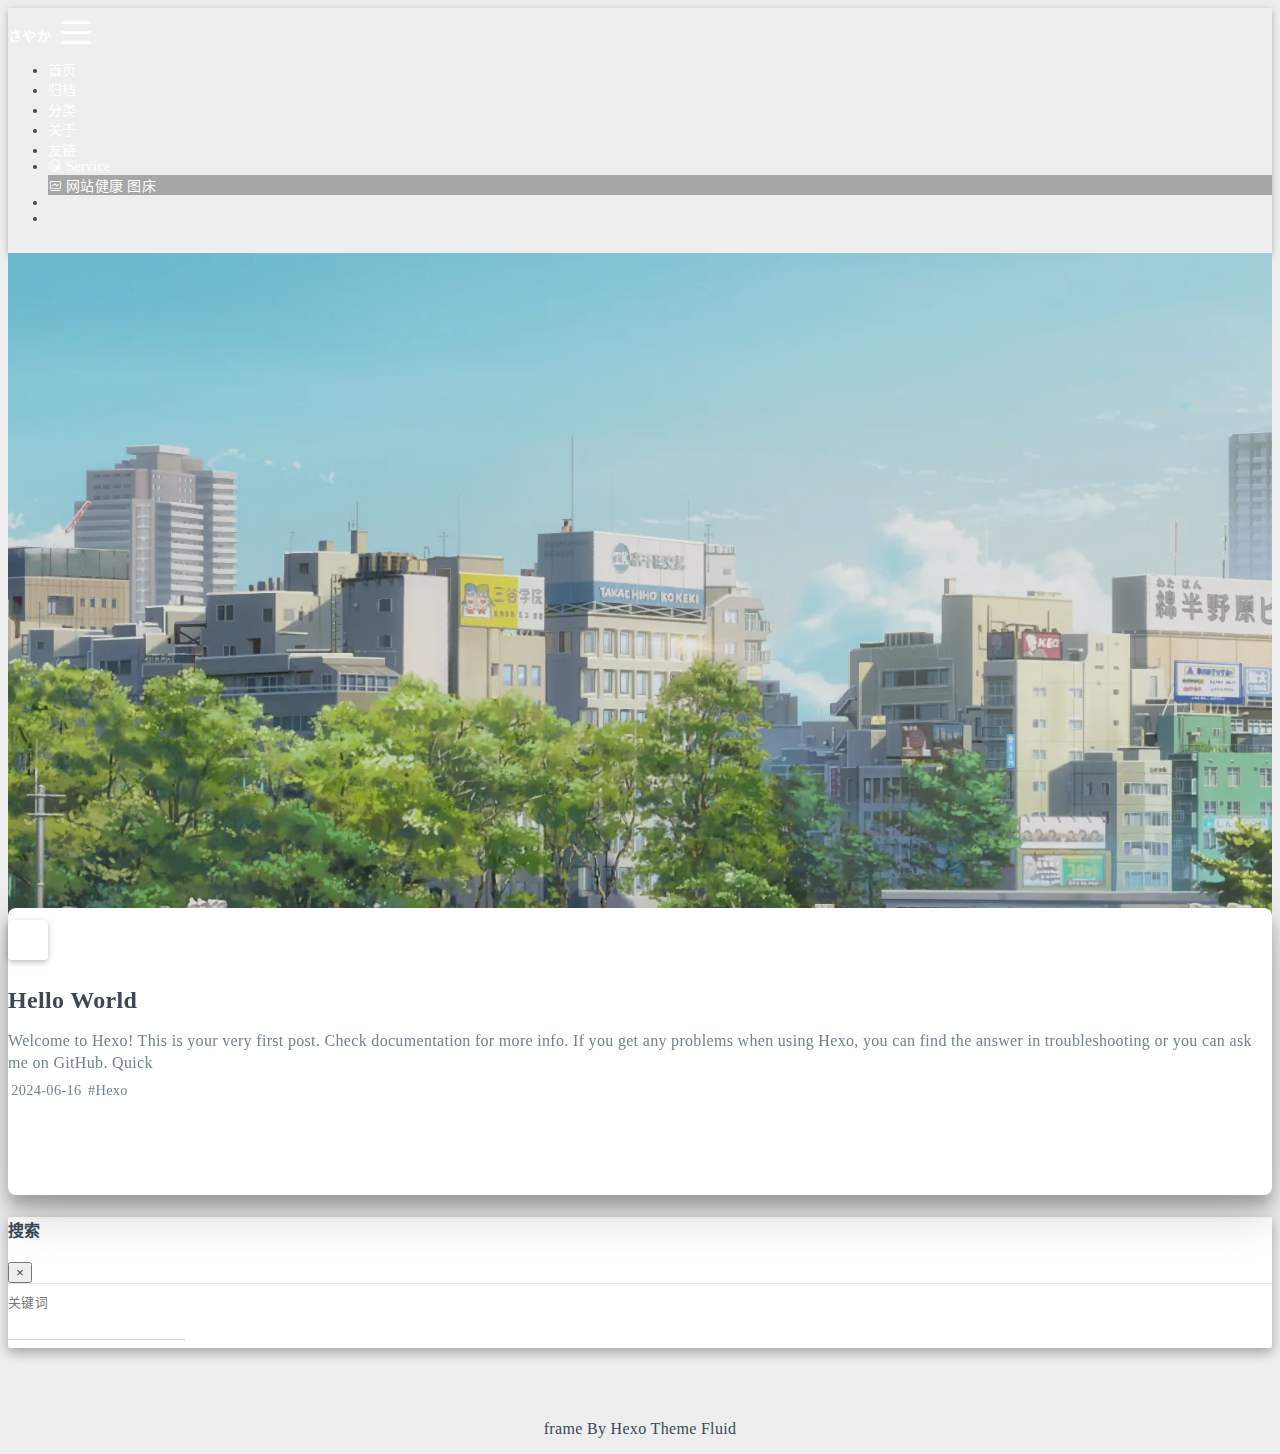
<file: index.html>
<!DOCTYPE html>
<html lang="zh-CN" data-default-color-scheme=auto>



<head>
  <meta charset="UTF-8">
  <link rel="apple-touch-icon" sizes="76x76" href="/img/fluid.jpg">
  <link rel="icon" href="/img/fluid.jpg">
  <meta name="viewport" content="width=device-width, initial-scale=1.0, maximum-scale=5.0, shrink-to-fit=no">
  <meta http-equiv="x-ua-compatible" content="ie=edge">
  
  <meta name="theme-color" content="#2f4154">
  <meta name="author" content="さやか">
  <meta name="keywords" content="">
  
    <meta property="og:type" content="website">
<meta property="og:title" content="さやか">
<meta property="og:url" content="https://blog.ins.run/index.html">
<meta property="og:site_name" content="さやか">
<meta property="og:locale" content="zh_CN">
<meta property="article:author" content="さやか">
<meta name="twitter:card" content="summary_large_image">
  
  
  
  <title>さやか</title>

  <link  rel="stylesheet" href="https://lib.baomitu.com/twitter-bootstrap/4.6.1/css/bootstrap.min.css" />





<!-- 主题依赖的图标库，不要自行修改 -->
<!-- Do not modify the link that theme dependent icons -->

<link rel="stylesheet" href="//at.alicdn.com/t/font_1749284_hj8rtnfg7um.css">



<link rel="stylesheet" href="//at.alicdn.com/t/font_1736178_lbnruvf0jn.css">


<link  rel="stylesheet" href="/css/main.css" />


  <link id="highlight-css" rel="stylesheet" href="/css/highlight.css" />
  
    <link id="highlight-css-dark" rel="stylesheet" href="/css/highlight-dark.css" />
  



  
<link rel="stylesheet" href="/css/icon_css/iconfont.css">



  <script id="fluid-configs">
    var Fluid = window.Fluid || {};
    Fluid.ctx = Object.assign({}, Fluid.ctx)
    var CONFIG = {"hostname":"blog.ins.run","root":"/","version":"1.9.7","typing":{"enable":true,"typeSpeed":70,"cursorChar":"_","loop":false,"scope":[]},"anchorjs":{"enable":true,"element":"h1,h2,h3,h4,h5,h6","placement":"left","visible":"hover","icon":""},"progressbar":{"enable":true,"height_px":3,"color":"#29d","options":{"showSpinner":false,"trickleSpeed":100}},"code_language":{"enable":true,"default":"TEXT"},"copy_btn":true,"image_caption":{"enable":true},"image_zoom":{"enable":true,"img_url_replace":["",""]},"toc":{"enable":true,"placement":"right","headingSelector":"h1,h2,h3,h4,h5,h6","collapseDepth":0},"lazyload":{"enable":true,"loading_img":"/img/loading.gif","onlypost":false,"offset_factor":2},"web_analytics":{"enable":false,"follow_dnt":true,"baidu":null,"google":{"measurement_id":null},"tencent":{"sid":null,"cid":null},"woyaola":null,"cnzz":null,"leancloud":{"app_id":null,"app_key":null,"server_url":null,"path":"window.location.pathname","ignore_local":false}},"search_path":"/local-search.xml","include_content_in_search":true};

    if (CONFIG.web_analytics.follow_dnt) {
      var dntVal = navigator.doNotTrack || window.doNotTrack || navigator.msDoNotTrack;
      Fluid.ctx.dnt = dntVal && (dntVal.startsWith('1') || dntVal.startsWith('yes') || dntVal.startsWith('on'));
    }
  </script>
  <script  src="/js/utils.js" ></script>
  <script  src="/js/color-schema.js" ></script>
  


  
<meta name="generator" content="Hexo 7.2.0"></head>


<body>
  

  <header>
    

<div class="header-inner" style="height: 100vh;">
  <nav id="navbar" class="navbar fixed-top  navbar-expand-lg navbar-dark scrolling-navbar">
  <div class="container">
    <a class="navbar-brand" href="/">
      <strong>さやか</strong>
    </a>

    <button id="navbar-toggler-btn" class="navbar-toggler" type="button" data-toggle="collapse"
            data-target="#navbarSupportedContent"
            aria-controls="navbarSupportedContent" aria-expanded="false" aria-label="Toggle navigation">
      <div class="animated-icon"><span></span><span></span><span></span></div>
    </button>

    <!-- Collapsible content -->
    <div class="collapse navbar-collapse" id="navbarSupportedContent">
      <ul class="navbar-nav ml-auto text-center">
        
          
          
          
          
            <li class="nav-item">
              <a class="nav-link" href="/" target="_self">
                <i class="iconfont icon-home-fill"></i>
                <span>首页</span>
              </a>
            </li>
          
        
          
          
          
          
            <li class="nav-item">
              <a class="nav-link" href="/archives/" target="_self">
                <i class="iconfont icon-archive-fill"></i>
                <span>归档</span>
              </a>
            </li>
          
        
          
          
          
          
            <li class="nav-item">
              <a class="nav-link" href="/categories/" target="_self">
                <i class="iconfont icon-category-fill"></i>
                <span>分类</span>
              </a>
            </li>
          
        
          
          
          
          
            <li class="nav-item">
              <a class="nav-link" href="/about/" target="_self">
                <i class="iconfont icon-user-fill"></i>
                <span>关于</span>
              </a>
            </li>
          
        
          
          
          
          
            <li class="nav-item">
              <a class="nav-link" href="/links/" target="_self">
                <i class="iconfont icon-link-fill"></i>
                <span>友链</span>
              </a>
            </li>
          
        
          
          
          
          
            <li class="nav-item dropdown">
              <a class="nav-link dropdown-toggle" target="_self" href="javascript:;" role="button"
                 data-toggle="dropdown" aria-haspopup="true" aria-expanded="false">
                <i class="iconfont icon-gongnengdingyi"></i>
                <span>Service</span>
              </a>
              <div class="dropdown-menu" aria-labelledby="navbarDropdown">
                
                  
                  
                  
                  <a class="dropdown-item" href="https://status.ins.run" target="_self">
                    <i class="iconfont icon-fuwujiance"></i>
                    <span>网站健康</span>
                  </a>
                
                  
                  
                  
                  <a class="dropdown-item" href="https://img.ins.run/" target="_self">
                    <i class="iconfont icon-image"></i>
                    <span>图床</span>
                  </a>
                
              </div>
            </li>
          
        
        
          <li class="nav-item" id="search-btn">
            <a class="nav-link" target="_self" href="javascript:;" data-toggle="modal" data-target="#modalSearch" aria-label="Search">
              <i class="iconfont icon-search"></i>
            </a>
          </li>
          
        
        
          <li class="nav-item" id="color-toggle-btn">
            <a class="nav-link" target="_self" href="javascript:;" aria-label="Color Toggle">
              <i class="iconfont icon-dark" id="color-toggle-icon"></i>
            </a>
          </li>
        
      </ul>
    </div>
  </div>
</nav>

  

<div id="banner" class="banner" parallax=true
     style="background: url('/img/banner_img.webp') no-repeat center center; background-size: cover;">
  <div class="full-bg-img">
    <div class="mask flex-center" style="background-color: rgba(0, 0, 0, 0.1)">
      <div class="banner-text text-center fade-in-up">
        <div class="h2">
          
            <span id="subtitle" data-typed-text="さやか の Blog"></span>
          
        </div>

        
      </div>

      
        <div class="scroll-down-bar">
          <i class="iconfont icon-arrowdown"></i>
        </div>
      
    </div>
  </div>
</div>

</div>

  </header>

  <main>
    
      <div class="container nopadding-x-md">
        <div id="board"
          style="margin-top: 0">
          
          <div class="container">
            <div class="row">
              <div class="col-12 col-md-10 m-auto">
                


  <div class="row mx-auto index-card">
    
    
    <article class="col-12 col-md-12 mx-auto index-info">
      <h2 class="index-header">
        
        <a href="/2024/06/16/hello-world/" target="_self">
          Hello World
        </a>
      </h2>

      
      <a class="index-excerpt index-excerpt__noimg" href="/2024/06/16/hello-world/" target="_self">
        <div>
          Welcome to Hexo! This is your very first post. Check documentation for more info. If you get any problems when using Hexo, you can find the answer in troubleshooting or you can ask me on GitHub. Quick
        </div>
      </a>

      <div class="index-btm post-metas">
        
          <div class="post-meta mr-3">
            <i class="iconfont icon-date"></i>
            <time datetime="2024-06-16 13:23" pubdate>
              2024-06-16
            </time>
          </div>
        
        
        
          <div class="post-meta">
            <i class="iconfont icon-tags"></i>
            
              <a href="/tags/Hexo/">#Hexo</a>
            
          </div>
        
      </div>
    </article>
  </div>





              </div>
            </div>
          </div>
        </div>
      </div>
    

    
      <a id="scroll-top-button" aria-label="TOP" href="#" role="button">
        <i class="iconfont icon-arrowup" aria-hidden="true"></i>
      </a>
    

    
      <div class="modal fade" id="modalSearch" tabindex="-1" role="dialog" aria-labelledby="ModalLabel"
     aria-hidden="true">
  <div class="modal-dialog modal-dialog-scrollable modal-lg" role="document">
    <div class="modal-content">
      <div class="modal-header text-center">
        <h4 class="modal-title w-100 font-weight-bold">搜索</h4>
        <button type="button" id="local-search-close" class="close" data-dismiss="modal" aria-label="Close">
          <span aria-hidden="true">&times;</span>
        </button>
      </div>
      <div class="modal-body mx-3">
        <div class="md-form mb-5">
          <input type="text" id="local-search-input" class="form-control validate">
          <label data-error="x" data-success="v" for="local-search-input">关键词</label>
        </div>
        <div class="list-group" id="local-search-result"></div>
      </div>
    </div>
  </div>
</div>

    

    
  </main>

  <footer>
    <div class="footer-inner">
  
    <div class="footer-content">
       <a <span>frame By</span></a> <a href="https://hexo.io" target="_blank" rel="nofollow noopener"><span>Hexo</span></a> <i class="iconfont icon-love"></i> <a <span>Theme</span></a> <a href="https://github.com/fluid-dev/hexo-theme-fluid" target="_blank" rel="nofollow noopener"><span>Fluid</span></a> 
    </div>
  
  
  
  
</div>

  </footer>

  <!-- Scripts -->
  
  <script  src="https://lib.baomitu.com/nprogress/0.2.0/nprogress.min.js" ></script>
  <link  rel="stylesheet" href="https://lib.baomitu.com/nprogress/0.2.0/nprogress.min.css" />

  <script>
    NProgress.configure({"showSpinner":false,"trickleSpeed":100})
    NProgress.start()
    window.addEventListener('load', function() {
      NProgress.done();
    })
  </script>


<script  src="https://lib.baomitu.com/jquery/3.6.4/jquery.min.js" ></script>
<script  src="https://lib.baomitu.com/twitter-bootstrap/4.6.1/js/bootstrap.min.js" ></script>
<script  src="/js/events.js" ></script>
<script  src="/js/plugins.js" ></script>


  <script  src="https://lib.baomitu.com/typed.js/2.0.12/typed.min.js" ></script>
  <script>
    (function (window, document) {
      var typing = Fluid.plugins.typing;
      var subtitle = document.getElementById('subtitle');
      if (!subtitle || !typing) {
        return;
      }
      var text = subtitle.getAttribute('data-typed-text');
      
        typing(text);
      
    })(window, document);
  </script>




  
    <script  src="/js/img-lazyload.js" ></script>
  




  <script  src="/js/local-search.js" ></script>





<!-- 主题的启动项，将它保持在最底部 -->
<!-- the boot of the theme, keep it at the bottom -->
<script  src="/js/boot.js" ></script>


  

  <noscript>
    <div class="noscript-warning">博客在允许 JavaScript 运行的环境下浏览效果更佳</div>
  </noscript>
</body>
</html>
</file>
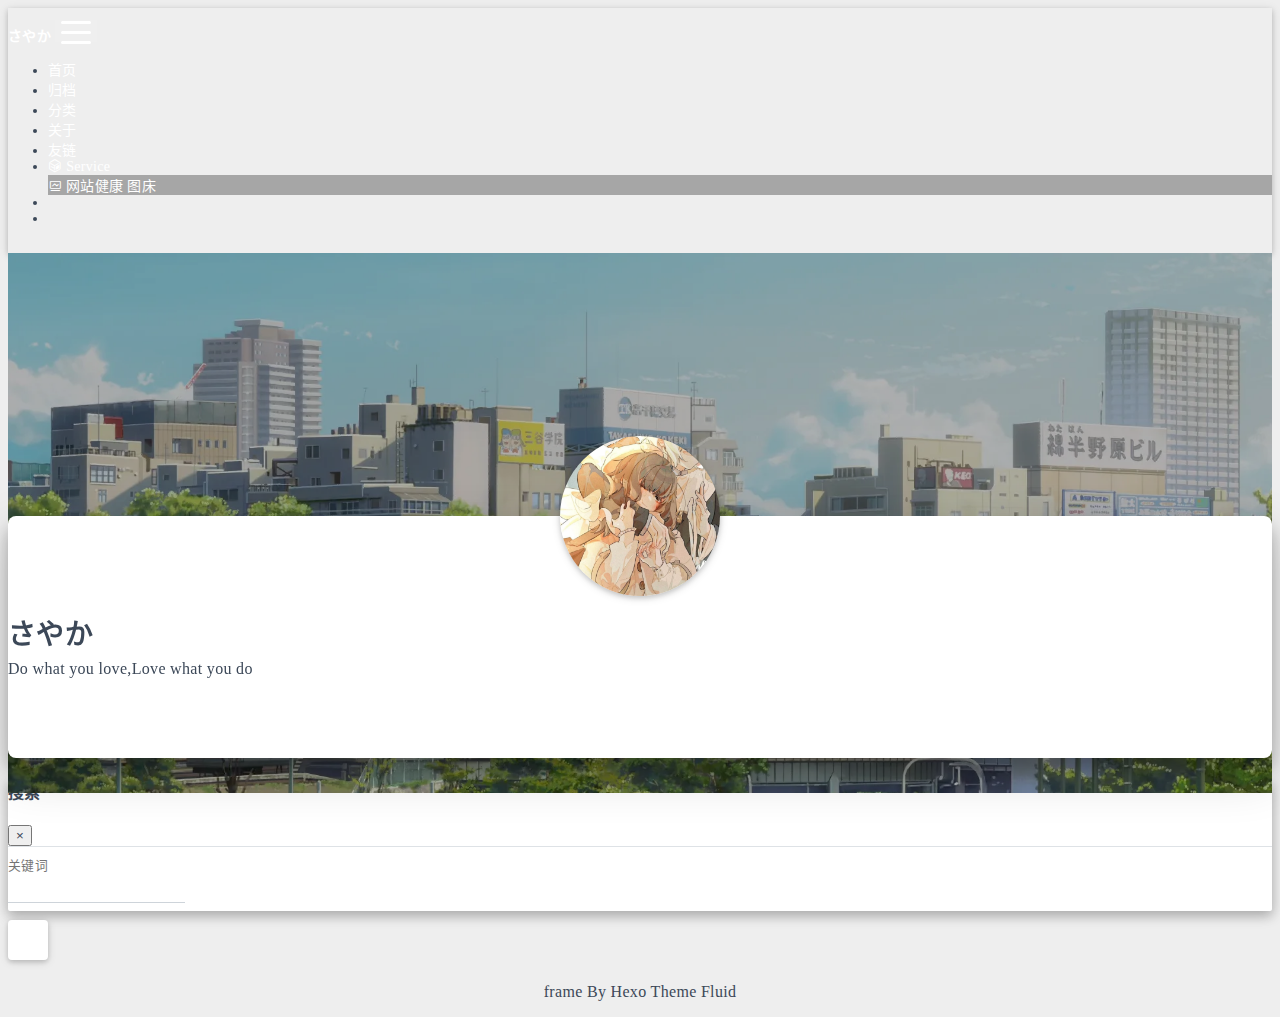
<file: about/index.html>
<!DOCTYPE html>
<html lang="zh-CN" data-default-color-scheme=auto>



<head>
  <meta charset="UTF-8">
  <link rel="apple-touch-icon" sizes="76x76" href="/img/fluid.jpg">
  <link rel="icon" href="/img/fluid.jpg">
  <meta name="viewport" content="width=device-width, initial-scale=1.0, maximum-scale=5.0, shrink-to-fit=no">
  <meta http-equiv="x-ua-compatible" content="ie=edge">
  
  <meta name="theme-color" content="#2f4154">
  <meta name="author" content="さやか">
  <meta name="keywords" content="">
  
    <meta property="og:type" content="website">
<meta property="og:title" content="关于">
<meta property="og:url" content="https://blog.ins.run/about/index.html">
<meta property="og:site_name" content="さやか">
<meta property="og:locale" content="zh_CN">
<meta property="article:published_time" content="2024-06-16T05:57:16.000Z">
<meta property="article:modified_time" content="2024-06-16T06:11:33.366Z">
<meta property="article:author" content="さやか">
<meta name="twitter:card" content="summary_large_image">
  
  
  
  <title>关于 - さやか</title>

  <link  rel="stylesheet" href="https://lib.baomitu.com/twitter-bootstrap/4.6.1/css/bootstrap.min.css" />



  <link  rel="stylesheet" href="https://lib.baomitu.com/github-markdown-css/4.0.0/github-markdown.min.css" />

  <link  rel="stylesheet" href="https://lib.baomitu.com/hint.css/2.7.0/hint.min.css" />

  <link  rel="stylesheet" href="https://lib.baomitu.com/fancybox/3.5.7/jquery.fancybox.min.css" />



<!-- 主题依赖的图标库，不要自行修改 -->
<!-- Do not modify the link that theme dependent icons -->

<link rel="stylesheet" href="//at.alicdn.com/t/font_1749284_hj8rtnfg7um.css">



<link rel="stylesheet" href="//at.alicdn.com/t/font_1736178_lbnruvf0jn.css">


<link  rel="stylesheet" href="/css/main.css" />


  <link id="highlight-css" rel="stylesheet" href="/css/highlight.css" />
  
    <link id="highlight-css-dark" rel="stylesheet" href="/css/highlight-dark.css" />
  



  
<link rel="stylesheet" href="/css/icon_css/iconfont.css">



  <script id="fluid-configs">
    var Fluid = window.Fluid || {};
    Fluid.ctx = Object.assign({}, Fluid.ctx)
    var CONFIG = {"hostname":"blog.ins.run","root":"/","version":"1.9.7","typing":{"enable":true,"typeSpeed":70,"cursorChar":"_","loop":false,"scope":[]},"anchorjs":{"enable":true,"element":"h1,h2,h3,h4,h5,h6","placement":"left","visible":"hover","icon":""},"progressbar":{"enable":true,"height_px":3,"color":"#29d","options":{"showSpinner":false,"trickleSpeed":100}},"code_language":{"enable":true,"default":"TEXT"},"copy_btn":true,"image_caption":{"enable":true},"image_zoom":{"enable":true,"img_url_replace":["",""]},"toc":{"enable":true,"placement":"right","headingSelector":"h1,h2,h3,h4,h5,h6","collapseDepth":0},"lazyload":{"enable":true,"loading_img":"/img/loading.gif","onlypost":false,"offset_factor":2},"web_analytics":{"enable":false,"follow_dnt":true,"baidu":null,"google":{"measurement_id":null},"tencent":{"sid":null,"cid":null},"woyaola":null,"cnzz":null,"leancloud":{"app_id":null,"app_key":null,"server_url":null,"path":"window.location.pathname","ignore_local":false}},"search_path":"/local-search.xml","include_content_in_search":true};

    if (CONFIG.web_analytics.follow_dnt) {
      var dntVal = navigator.doNotTrack || window.doNotTrack || navigator.msDoNotTrack;
      Fluid.ctx.dnt = dntVal && (dntVal.startsWith('1') || dntVal.startsWith('yes') || dntVal.startsWith('on'));
    }
  </script>
  <script  src="/js/utils.js" ></script>
  <script  src="/js/color-schema.js" ></script>
  


  
<meta name="generator" content="Hexo 7.2.0"></head>


<body>
  

  <header>
    

<div class="header-inner" style="height: 60vh;">
  <nav id="navbar" class="navbar fixed-top  navbar-expand-lg navbar-dark scrolling-navbar">
  <div class="container">
    <a class="navbar-brand" href="/">
      <strong>さやか</strong>
    </a>

    <button id="navbar-toggler-btn" class="navbar-toggler" type="button" data-toggle="collapse"
            data-target="#navbarSupportedContent"
            aria-controls="navbarSupportedContent" aria-expanded="false" aria-label="Toggle navigation">
      <div class="animated-icon"><span></span><span></span><span></span></div>
    </button>

    <!-- Collapsible content -->
    <div class="collapse navbar-collapse" id="navbarSupportedContent">
      <ul class="navbar-nav ml-auto text-center">
        
          
          
          
          
            <li class="nav-item">
              <a class="nav-link" href="/" target="_self">
                <i class="iconfont icon-home-fill"></i>
                <span>首页</span>
              </a>
            </li>
          
        
          
          
          
          
            <li class="nav-item">
              <a class="nav-link" href="/archives/" target="_self">
                <i class="iconfont icon-archive-fill"></i>
                <span>归档</span>
              </a>
            </li>
          
        
          
          
          
          
            <li class="nav-item">
              <a class="nav-link" href="/categories/" target="_self">
                <i class="iconfont icon-category-fill"></i>
                <span>分类</span>
              </a>
            </li>
          
        
          
          
          
          
            <li class="nav-item">
              <a class="nav-link" href="/about/" target="_self">
                <i class="iconfont icon-user-fill"></i>
                <span>关于</span>
              </a>
            </li>
          
        
          
          
          
          
            <li class="nav-item">
              <a class="nav-link" href="/links/" target="_self">
                <i class="iconfont icon-link-fill"></i>
                <span>友链</span>
              </a>
            </li>
          
        
          
          
          
          
            <li class="nav-item dropdown">
              <a class="nav-link dropdown-toggle" target="_self" href="javascript:;" role="button"
                 data-toggle="dropdown" aria-haspopup="true" aria-expanded="false">
                <i class="iconfont icon-gongnengdingyi"></i>
                <span>Service</span>
              </a>
              <div class="dropdown-menu" aria-labelledby="navbarDropdown">
                
                  
                  
                  
                  <a class="dropdown-item" href="https://status.ins.run" target="_self">
                    <i class="iconfont icon-fuwujiance"></i>
                    <span>网站健康</span>
                  </a>
                
                  
                  
                  
                  <a class="dropdown-item" href="https://img.ins.run/" target="_self">
                    <i class="iconfont icon-image"></i>
                    <span>图床</span>
                  </a>
                
              </div>
            </li>
          
        
        
          <li class="nav-item" id="search-btn">
            <a class="nav-link" target="_self" href="javascript:;" data-toggle="modal" data-target="#modalSearch" aria-label="Search">
              <i class="iconfont icon-search"></i>
            </a>
          </li>
          
        
        
          <li class="nav-item" id="color-toggle-btn">
            <a class="nav-link" target="_self" href="javascript:;" aria-label="Color Toggle">
              <i class="iconfont icon-dark" id="color-toggle-icon"></i>
            </a>
          </li>
        
      </ul>
    </div>
  </div>
</nav>

  

<div id="banner" class="banner" parallax=true
     style="background: url('/img/banner_img.webp') no-repeat center center; background-size: cover;">
  <div class="full-bg-img">
    <div class="mask flex-center" style="background-color: rgba(0, 0, 0, 0.3)">
      <div class="banner-text text-center fade-in-up">
        <div class="h2">
          
            <span id="subtitle" data-typed-text="关于"></span>
          
        </div>

        
      </div>

      
    </div>
  </div>
</div>

</div>

  </header>

  <main>
    
      <div class="container nopadding-x-md">
        <div id="board"
          >
          
            <div class="about-avatar">
              <img src="/img/avatar.jpg" srcset="/img/loading.gif" lazyload class="img-fluid" alt="avatar">
            </div>
          
          <div class="container">
            <div class="row">
              <div class="col-12 col-md-10 m-auto">
                

<div class="text-center">
  <div class="about-info">
    <div class="about-name">さやか</div>
    <div class="about-intro">Do what you love,Love what you do</div>
    <div class="about-icons">
      
        
        
        
        <a href=https://github.com/Calm-Official class="
           hint--bottom hint--rounded"
           aria-label=GitHub
           target="_blank"
        >
          <i class="iconfont icon-github-fill" aria-hidden="true"></i>
          
        </a>
      
    </div>
  </div>
</div>

<article class="about-content page-content mt-5">
  <div class="markdown-body">
    
  </div>

  
</article>





  



  



  



  



  





              </div>
            </div>
          </div>
        </div>
      </div>
    

    
      <a id="scroll-top-button" aria-label="TOP" href="#" role="button">
        <i class="iconfont icon-arrowup" aria-hidden="true"></i>
      </a>
    

    
      <div class="modal fade" id="modalSearch" tabindex="-1" role="dialog" aria-labelledby="ModalLabel"
     aria-hidden="true">
  <div class="modal-dialog modal-dialog-scrollable modal-lg" role="document">
    <div class="modal-content">
      <div class="modal-header text-center">
        <h4 class="modal-title w-100 font-weight-bold">搜索</h4>
        <button type="button" id="local-search-close" class="close" data-dismiss="modal" aria-label="Close">
          <span aria-hidden="true">&times;</span>
        </button>
      </div>
      <div class="modal-body mx-3">
        <div class="md-form mb-5">
          <input type="text" id="local-search-input" class="form-control validate">
          <label data-error="x" data-success="v" for="local-search-input">关键词</label>
        </div>
        <div class="list-group" id="local-search-result"></div>
      </div>
    </div>
  </div>
</div>

    

    
  </main>

  <footer>
    <div class="footer-inner">
  
    <div class="footer-content">
       <a <span>frame By</span></a> <a href="https://hexo.io" target="_blank" rel="nofollow noopener"><span>Hexo</span></a> <i class="iconfont icon-love"></i> <a <span>Theme</span></a> <a href="https://github.com/fluid-dev/hexo-theme-fluid" target="_blank" rel="nofollow noopener"><span>Fluid</span></a> 
    </div>
  
  
  
  
</div>

  </footer>

  <!-- Scripts -->
  
  <script  src="https://lib.baomitu.com/nprogress/0.2.0/nprogress.min.js" ></script>
  <link  rel="stylesheet" href="https://lib.baomitu.com/nprogress/0.2.0/nprogress.min.css" />

  <script>
    NProgress.configure({"showSpinner":false,"trickleSpeed":100})
    NProgress.start()
    window.addEventListener('load', function() {
      NProgress.done();
    })
  </script>


<script  src="https://lib.baomitu.com/jquery/3.6.4/jquery.min.js" ></script>
<script  src="https://lib.baomitu.com/twitter-bootstrap/4.6.1/js/bootstrap.min.js" ></script>
<script  src="/js/events.js" ></script>
<script  src="/js/plugins.js" ></script>


  <script  src="https://lib.baomitu.com/typed.js/2.0.12/typed.min.js" ></script>
  <script>
    (function (window, document) {
      var typing = Fluid.plugins.typing;
      var subtitle = document.getElementById('subtitle');
      if (!subtitle || !typing) {
        return;
      }
      var text = subtitle.getAttribute('data-typed-text');
      
        typing(text);
      
    })(window, document);
  </script>




  
    <script  src="/js/img-lazyload.js" ></script>
  




  <script src=https://lib.baomitu.com/clipboard.js/2.0.11/clipboard.min.js></script>

  <script>Fluid.plugins.codeWidget();</script>


  
<script>
  Fluid.utils.createScript('https://lib.baomitu.com/anchor-js/4.3.1/anchor.min.js', function() {
    window.anchors.options = {
      placement: CONFIG.anchorjs.placement,
      visible  : CONFIG.anchorjs.visible
    };
    if (CONFIG.anchorjs.icon) {
      window.anchors.options.icon = CONFIG.anchorjs.icon;
    }
    var el = (CONFIG.anchorjs.element || 'h1,h2,h3,h4,h5,h6').split(',');
    var res = [];
    for (var item of el) {
      res.push('.markdown-body > ' + item.trim());
    }
    if (CONFIG.anchorjs.placement === 'left') {
      window.anchors.options.class = 'anchorjs-link-left';
    }
    window.anchors.add(res.join(', '));

    Fluid.events.registerRefreshCallback(function() {
      if ('anchors' in window) {
        anchors.removeAll();
        var el = (CONFIG.anchorjs.element || 'h1,h2,h3,h4,h5,h6').split(',');
        var res = [];
        for (var item of el) {
          res.push('.markdown-body > ' + item.trim());
        }
        if (CONFIG.anchorjs.placement === 'left') {
          anchors.options.class = 'anchorjs-link-left';
        }
        anchors.add(res.join(', '));
      }
    });
  });
</script>


  
<script>
  Fluid.utils.createScript('https://lib.baomitu.com/fancybox/3.5.7/jquery.fancybox.min.js', function() {
    Fluid.plugins.fancyBox();
  });
</script>


  <script>Fluid.plugins.imageCaption();</script>

  <script  src="/js/local-search.js" ></script>





<!-- 主题的启动项，将它保持在最底部 -->
<!-- the boot of the theme, keep it at the bottom -->
<script  src="/js/boot.js" ></script>


  

  <noscript>
    <div class="noscript-warning">博客在允许 JavaScript 运行的环境下浏览效果更佳</div>
  </noscript>
</body>
</html>
</file>
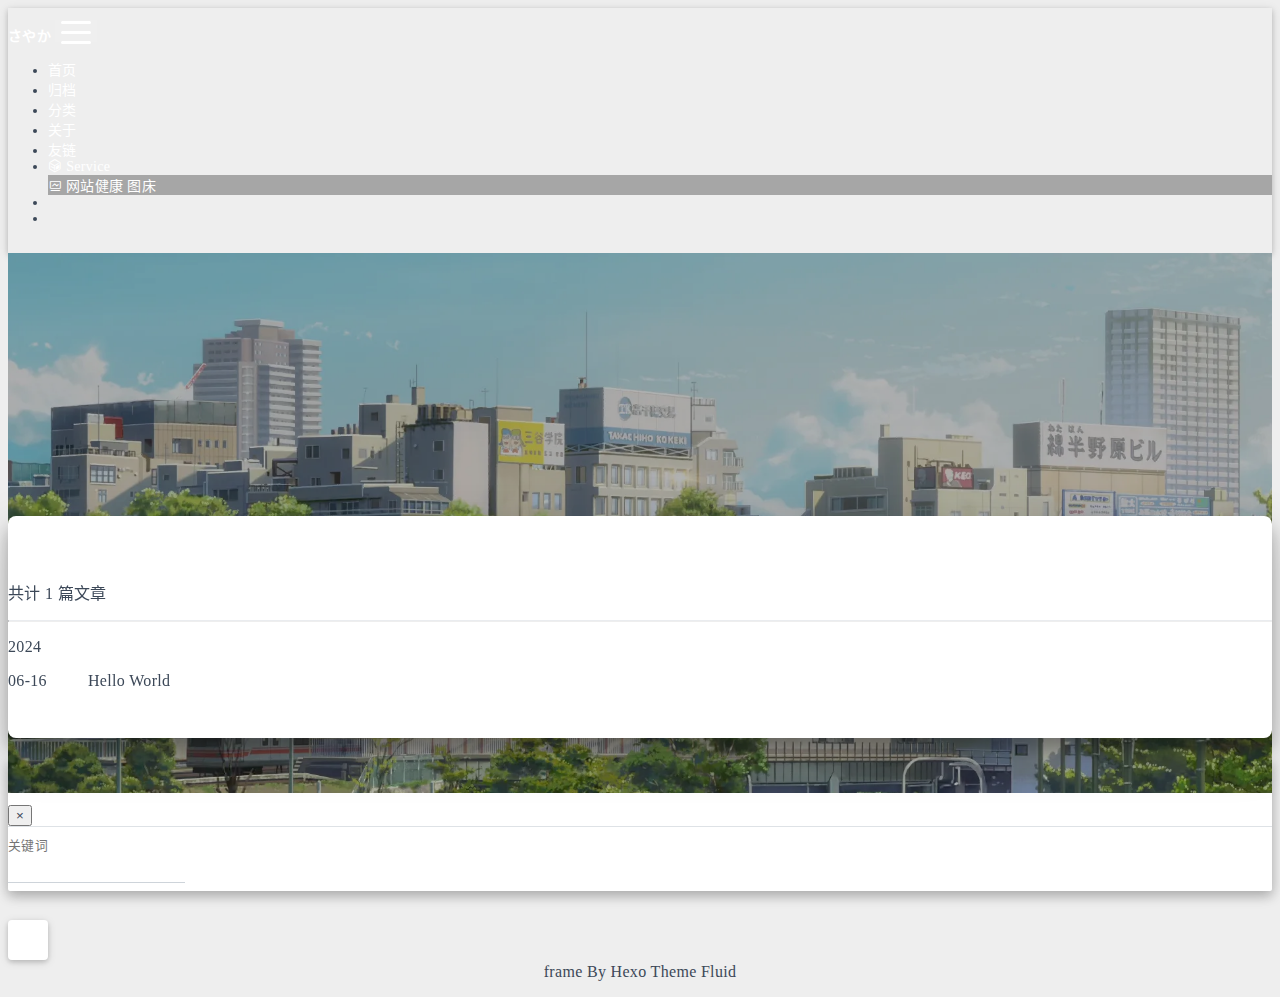
<file: archives/index.html>
<!DOCTYPE html>
<html lang="zh-CN" data-default-color-scheme=auto>



<head>
  <meta charset="UTF-8">
  <link rel="apple-touch-icon" sizes="76x76" href="/img/fluid.jpg">
  <link rel="icon" href="/img/fluid.jpg">
  <meta name="viewport" content="width=device-width, initial-scale=1.0, maximum-scale=5.0, shrink-to-fit=no">
  <meta http-equiv="x-ua-compatible" content="ie=edge">
  
  <meta name="theme-color" content="#2f4154">
  <meta name="author" content="さやか">
  <meta name="keywords" content="">
  
    <meta property="og:type" content="website">
<meta property="og:title" content="归档">
<meta property="og:url" content="https://blog.ins.run/archives/index.html">
<meta property="og:site_name" content="さやか">
<meta property="og:locale" content="zh_CN">
<meta property="article:author" content="さやか">
<meta name="twitter:card" content="summary_large_image">
  
  
  
  <title>归档 - さやか</title>

  <link  rel="stylesheet" href="https://lib.baomitu.com/twitter-bootstrap/4.6.1/css/bootstrap.min.css" />





<!-- 主题依赖的图标库，不要自行修改 -->
<!-- Do not modify the link that theme dependent icons -->

<link rel="stylesheet" href="//at.alicdn.com/t/font_1749284_hj8rtnfg7um.css">



<link rel="stylesheet" href="//at.alicdn.com/t/font_1736178_lbnruvf0jn.css">


<link  rel="stylesheet" href="/css/main.css" />


  <link id="highlight-css" rel="stylesheet" href="/css/highlight.css" />
  
    <link id="highlight-css-dark" rel="stylesheet" href="/css/highlight-dark.css" />
  



  
<link rel="stylesheet" href="/css/icon_css/iconfont.css">



  <script id="fluid-configs">
    var Fluid = window.Fluid || {};
    Fluid.ctx = Object.assign({}, Fluid.ctx)
    var CONFIG = {"hostname":"blog.ins.run","root":"/","version":"1.9.7","typing":{"enable":true,"typeSpeed":70,"cursorChar":"_","loop":false,"scope":[]},"anchorjs":{"enable":true,"element":"h1,h2,h3,h4,h5,h6","placement":"left","visible":"hover","icon":""},"progressbar":{"enable":true,"height_px":3,"color":"#29d","options":{"showSpinner":false,"trickleSpeed":100}},"code_language":{"enable":true,"default":"TEXT"},"copy_btn":true,"image_caption":{"enable":true},"image_zoom":{"enable":true,"img_url_replace":["",""]},"toc":{"enable":true,"placement":"right","headingSelector":"h1,h2,h3,h4,h5,h6","collapseDepth":0},"lazyload":{"enable":true,"loading_img":"/img/loading.gif","onlypost":false,"offset_factor":2},"web_analytics":{"enable":false,"follow_dnt":true,"baidu":null,"google":{"measurement_id":null},"tencent":{"sid":null,"cid":null},"woyaola":null,"cnzz":null,"leancloud":{"app_id":null,"app_key":null,"server_url":null,"path":"window.location.pathname","ignore_local":false}},"search_path":"/local-search.xml","include_content_in_search":true};

    if (CONFIG.web_analytics.follow_dnt) {
      var dntVal = navigator.doNotTrack || window.doNotTrack || navigator.msDoNotTrack;
      Fluid.ctx.dnt = dntVal && (dntVal.startsWith('1') || dntVal.startsWith('yes') || dntVal.startsWith('on'));
    }
  </script>
  <script  src="/js/utils.js" ></script>
  <script  src="/js/color-schema.js" ></script>
  


  
<meta name="generator" content="Hexo 7.2.0"></head>


<body>
  

  <header>
    

<div class="header-inner" style="height: 60vh;">
  <nav id="navbar" class="navbar fixed-top  navbar-expand-lg navbar-dark scrolling-navbar">
  <div class="container">
    <a class="navbar-brand" href="/">
      <strong>さやか</strong>
    </a>

    <button id="navbar-toggler-btn" class="navbar-toggler" type="button" data-toggle="collapse"
            data-target="#navbarSupportedContent"
            aria-controls="navbarSupportedContent" aria-expanded="false" aria-label="Toggle navigation">
      <div class="animated-icon"><span></span><span></span><span></span></div>
    </button>

    <!-- Collapsible content -->
    <div class="collapse navbar-collapse" id="navbarSupportedContent">
      <ul class="navbar-nav ml-auto text-center">
        
          
          
          
          
            <li class="nav-item">
              <a class="nav-link" href="/" target="_self">
                <i class="iconfont icon-home-fill"></i>
                <span>首页</span>
              </a>
            </li>
          
        
          
          
          
          
            <li class="nav-item">
              <a class="nav-link" href="/archives/" target="_self">
                <i class="iconfont icon-archive-fill"></i>
                <span>归档</span>
              </a>
            </li>
          
        
          
          
          
          
            <li class="nav-item">
              <a class="nav-link" href="/categories/" target="_self">
                <i class="iconfont icon-category-fill"></i>
                <span>分类</span>
              </a>
            </li>
          
        
          
          
          
          
            <li class="nav-item">
              <a class="nav-link" href="/about/" target="_self">
                <i class="iconfont icon-user-fill"></i>
                <span>关于</span>
              </a>
            </li>
          
        
          
          
          
          
            <li class="nav-item">
              <a class="nav-link" href="/links/" target="_self">
                <i class="iconfont icon-link-fill"></i>
                <span>友链</span>
              </a>
            </li>
          
        
          
          
          
          
            <li class="nav-item dropdown">
              <a class="nav-link dropdown-toggle" target="_self" href="javascript:;" role="button"
                 data-toggle="dropdown" aria-haspopup="true" aria-expanded="false">
                <i class="iconfont icon-gongnengdingyi"></i>
                <span>Service</span>
              </a>
              <div class="dropdown-menu" aria-labelledby="navbarDropdown">
                
                  
                  
                  
                  <a class="dropdown-item" href="https://status.ins.run" target="_self">
                    <i class="iconfont icon-fuwujiance"></i>
                    <span>网站健康</span>
                  </a>
                
                  
                  
                  
                  <a class="dropdown-item" href="https://img.ins.run/" target="_self">
                    <i class="iconfont icon-image"></i>
                    <span>图床</span>
                  </a>
                
              </div>
            </li>
          
        
        
          <li class="nav-item" id="search-btn">
            <a class="nav-link" target="_self" href="javascript:;" data-toggle="modal" data-target="#modalSearch" aria-label="Search">
              <i class="iconfont icon-search"></i>
            </a>
          </li>
          
        
        
          <li class="nav-item" id="color-toggle-btn">
            <a class="nav-link" target="_self" href="javascript:;" aria-label="Color Toggle">
              <i class="iconfont icon-dark" id="color-toggle-icon"></i>
            </a>
          </li>
        
      </ul>
    </div>
  </div>
</nav>

  

<div id="banner" class="banner" parallax=true
     style="background: url('/img/banner_img.webp') no-repeat center center; background-size: cover;">
  <div class="full-bg-img">
    <div class="mask flex-center" style="background-color: rgba(0, 0, 0, 0.3)">
      <div class="banner-text text-center fade-in-up">
        <div class="h2">
          
            <span id="subtitle" data-typed-text="归档"></span>
          
        </div>

        
      </div>

      
    </div>
  </div>
</div>

</div>

  </header>

  <main>
    
      <div class="container nopadding-x-md">
        <div id="board"
          >
          
          <div class="container">
            <div class="row">
              <div class="col-12 col-md-10 m-auto">
                

<div class="list-group">
  <p class="h4">共计 1 篇文章</p>
  <hr>
  
  
    
      
      <p class="h5">2024</p>
    
    <a href="/2024/06/16/hello-world/" class="list-group-item list-group-item-action">
      <time>06-16</time>
      <div class="list-group-item-title">Hello World</div>
    </a>
  
</div>





              </div>
            </div>
          </div>
        </div>
      </div>
    

    
      <a id="scroll-top-button" aria-label="TOP" href="#" role="button">
        <i class="iconfont icon-arrowup" aria-hidden="true"></i>
      </a>
    

    
      <div class="modal fade" id="modalSearch" tabindex="-1" role="dialog" aria-labelledby="ModalLabel"
     aria-hidden="true">
  <div class="modal-dialog modal-dialog-scrollable modal-lg" role="document">
    <div class="modal-content">
      <div class="modal-header text-center">
        <h4 class="modal-title w-100 font-weight-bold">搜索</h4>
        <button type="button" id="local-search-close" class="close" data-dismiss="modal" aria-label="Close">
          <span aria-hidden="true">&times;</span>
        </button>
      </div>
      <div class="modal-body mx-3">
        <div class="md-form mb-5">
          <input type="text" id="local-search-input" class="form-control validate">
          <label data-error="x" data-success="v" for="local-search-input">关键词</label>
        </div>
        <div class="list-group" id="local-search-result"></div>
      </div>
    </div>
  </div>
</div>

    

    
  </main>

  <footer>
    <div class="footer-inner">
  
    <div class="footer-content">
       <a <span>frame By</span></a> <a href="https://hexo.io" target="_blank" rel="nofollow noopener"><span>Hexo</span></a> <i class="iconfont icon-love"></i> <a <span>Theme</span></a> <a href="https://github.com/fluid-dev/hexo-theme-fluid" target="_blank" rel="nofollow noopener"><span>Fluid</span></a> 
    </div>
  
  
  
  
</div>

  </footer>

  <!-- Scripts -->
  
  <script  src="https://lib.baomitu.com/nprogress/0.2.0/nprogress.min.js" ></script>
  <link  rel="stylesheet" href="https://lib.baomitu.com/nprogress/0.2.0/nprogress.min.css" />

  <script>
    NProgress.configure({"showSpinner":false,"trickleSpeed":100})
    NProgress.start()
    window.addEventListener('load', function() {
      NProgress.done();
    })
  </script>


<script  src="https://lib.baomitu.com/jquery/3.6.4/jquery.min.js" ></script>
<script  src="https://lib.baomitu.com/twitter-bootstrap/4.6.1/js/bootstrap.min.js" ></script>
<script  src="/js/events.js" ></script>
<script  src="/js/plugins.js" ></script>


  <script  src="https://lib.baomitu.com/typed.js/2.0.12/typed.min.js" ></script>
  <script>
    (function (window, document) {
      var typing = Fluid.plugins.typing;
      var subtitle = document.getElementById('subtitle');
      if (!subtitle || !typing) {
        return;
      }
      var text = subtitle.getAttribute('data-typed-text');
      
        typing(text);
      
    })(window, document);
  </script>




  
    <script  src="/js/img-lazyload.js" ></script>
  




  <script  src="/js/local-search.js" ></script>





<!-- 主题的启动项，将它保持在最底部 -->
<!-- the boot of the theme, keep it at the bottom -->
<script  src="/js/boot.js" ></script>


  

  <noscript>
    <div class="noscript-warning">博客在允许 JavaScript 运行的环境下浏览效果更佳</div>
  </noscript>
</body>
</html>
</file>
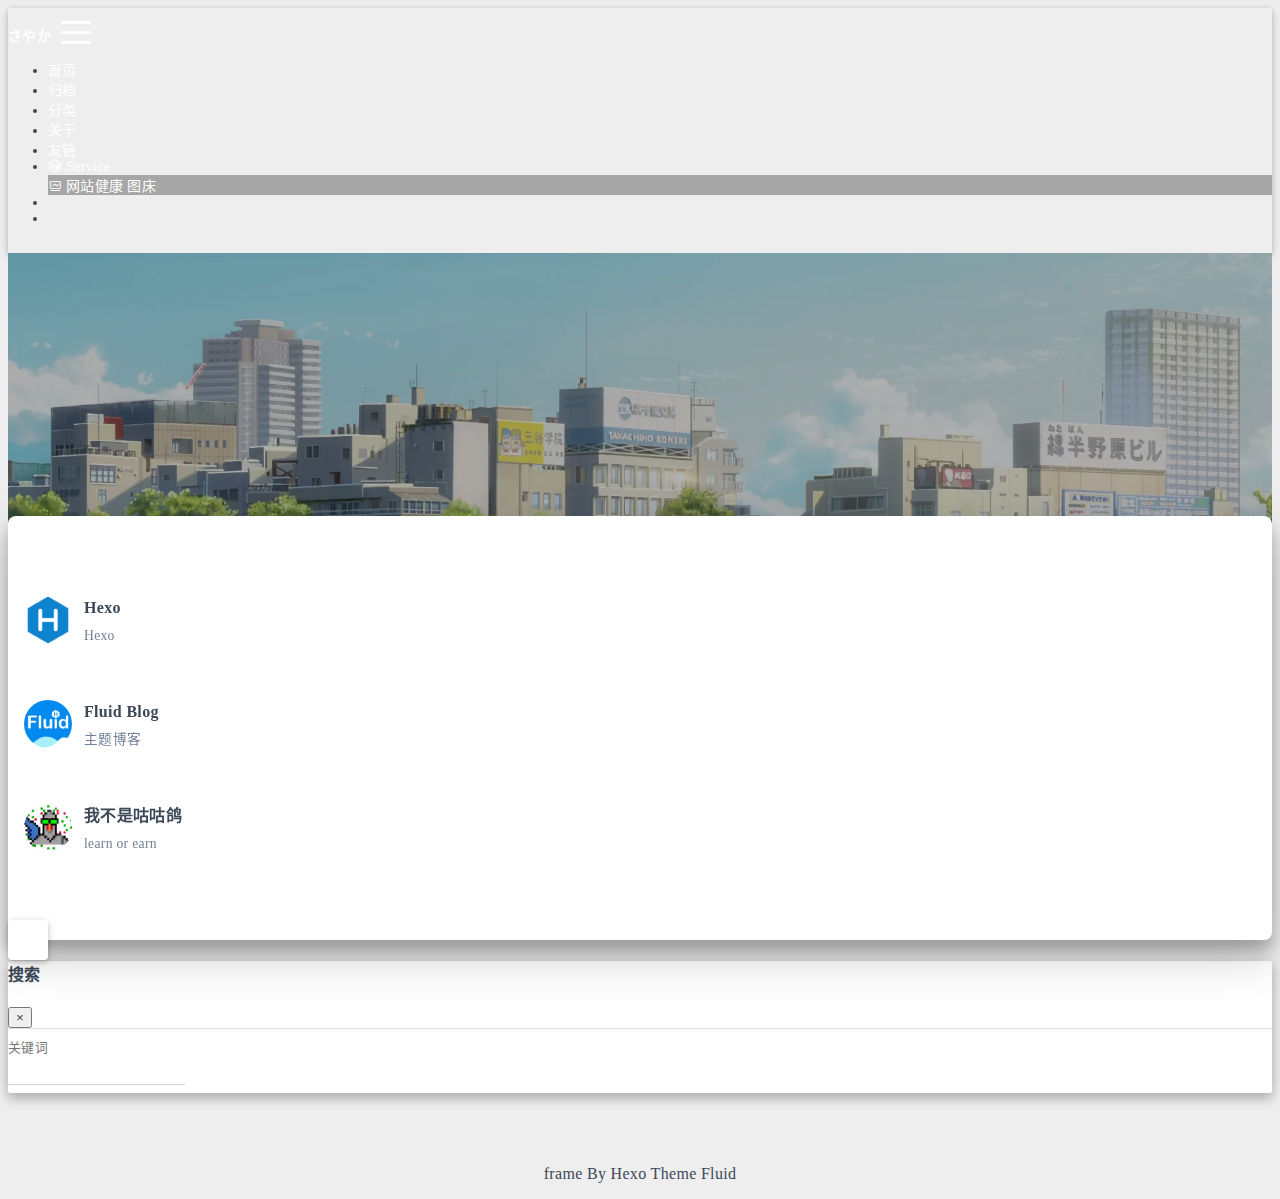
<file: links/index.html>
<!DOCTYPE html>
<html lang="zh-CN" data-default-color-scheme=auto>



<head>
  <meta charset="UTF-8">
  <link rel="apple-touch-icon" sizes="76x76" href="/img/fluid.jpg">
  <link rel="icon" href="/img/fluid.jpg">
  <meta name="viewport" content="width=device-width, initial-scale=1.0, maximum-scale=5.0, shrink-to-fit=no">
  <meta http-equiv="x-ua-compatible" content="ie=edge">
  
  <meta name="theme-color" content="#2f4154">
  <meta name="author" content="さやか">
  <meta name="keywords" content="">
  
    <meta property="og:type" content="website">
<meta property="og:title" content="友链">
<meta property="og:url" content="https://blog.ins.run/links/index.html">
<meta property="og:site_name" content="さやか">
<meta property="og:locale" content="zh_CN">
<meta property="article:author" content="さやか">
<meta name="twitter:card" content="summary_large_image">
  
  
  
  <title>友链 - さやか</title>

  <link  rel="stylesheet" href="https://lib.baomitu.com/twitter-bootstrap/4.6.1/css/bootstrap.min.css" />





<!-- 主题依赖的图标库，不要自行修改 -->
<!-- Do not modify the link that theme dependent icons -->

<link rel="stylesheet" href="//at.alicdn.com/t/font_1749284_hj8rtnfg7um.css">



<link rel="stylesheet" href="//at.alicdn.com/t/font_1736178_lbnruvf0jn.css">


<link  rel="stylesheet" href="/css/main.css" />


  <link id="highlight-css" rel="stylesheet" href="/css/highlight.css" />
  
    <link id="highlight-css-dark" rel="stylesheet" href="/css/highlight-dark.css" />
  



  
<link rel="stylesheet" href="/css/icon_css/iconfont.css">



  <script id="fluid-configs">
    var Fluid = window.Fluid || {};
    Fluid.ctx = Object.assign({}, Fluid.ctx)
    var CONFIG = {"hostname":"blog.ins.run","root":"/","version":"1.9.7","typing":{"enable":true,"typeSpeed":70,"cursorChar":"_","loop":false,"scope":[]},"anchorjs":{"enable":true,"element":"h1,h2,h3,h4,h5,h6","placement":"left","visible":"hover","icon":""},"progressbar":{"enable":true,"height_px":3,"color":"#29d","options":{"showSpinner":false,"trickleSpeed":100}},"code_language":{"enable":true,"default":"TEXT"},"copy_btn":true,"image_caption":{"enable":true},"image_zoom":{"enable":true,"img_url_replace":["",""]},"toc":{"enable":true,"placement":"right","headingSelector":"h1,h2,h3,h4,h5,h6","collapseDepth":0},"lazyload":{"enable":true,"loading_img":"/img/loading.gif","onlypost":false,"offset_factor":2},"web_analytics":{"enable":false,"follow_dnt":true,"baidu":null,"google":{"measurement_id":null},"tencent":{"sid":null,"cid":null},"woyaola":null,"cnzz":null,"leancloud":{"app_id":null,"app_key":null,"server_url":null,"path":"window.location.pathname","ignore_local":false}},"search_path":"/local-search.xml","include_content_in_search":true};

    if (CONFIG.web_analytics.follow_dnt) {
      var dntVal = navigator.doNotTrack || window.doNotTrack || navigator.msDoNotTrack;
      Fluid.ctx.dnt = dntVal && (dntVal.startsWith('1') || dntVal.startsWith('yes') || dntVal.startsWith('on'));
    }
  </script>
  <script  src="/js/utils.js" ></script>
  <script  src="/js/color-schema.js" ></script>
  


  
<meta name="generator" content="Hexo 7.2.0"></head>


<body>
  

  <header>
    

<div class="header-inner" style="height: 60vh;">
  <nav id="navbar" class="navbar fixed-top  navbar-expand-lg navbar-dark scrolling-navbar">
  <div class="container">
    <a class="navbar-brand" href="/">
      <strong>さやか</strong>
    </a>

    <button id="navbar-toggler-btn" class="navbar-toggler" type="button" data-toggle="collapse"
            data-target="#navbarSupportedContent"
            aria-controls="navbarSupportedContent" aria-expanded="false" aria-label="Toggle navigation">
      <div class="animated-icon"><span></span><span></span><span></span></div>
    </button>

    <!-- Collapsible content -->
    <div class="collapse navbar-collapse" id="navbarSupportedContent">
      <ul class="navbar-nav ml-auto text-center">
        
          
          
          
          
            <li class="nav-item">
              <a class="nav-link" href="/" target="_self">
                <i class="iconfont icon-home-fill"></i>
                <span>首页</span>
              </a>
            </li>
          
        
          
          
          
          
            <li class="nav-item">
              <a class="nav-link" href="/archives/" target="_self">
                <i class="iconfont icon-archive-fill"></i>
                <span>归档</span>
              </a>
            </li>
          
        
          
          
          
          
            <li class="nav-item">
              <a class="nav-link" href="/categories/" target="_self">
                <i class="iconfont icon-category-fill"></i>
                <span>分类</span>
              </a>
            </li>
          
        
          
          
          
          
            <li class="nav-item">
              <a class="nav-link" href="/about/" target="_self">
                <i class="iconfont icon-user-fill"></i>
                <span>关于</span>
              </a>
            </li>
          
        
          
          
          
          
            <li class="nav-item">
              <a class="nav-link" href="/links/" target="_self">
                <i class="iconfont icon-link-fill"></i>
                <span>友链</span>
              </a>
            </li>
          
        
          
          
          
          
            <li class="nav-item dropdown">
              <a class="nav-link dropdown-toggle" target="_self" href="javascript:;" role="button"
                 data-toggle="dropdown" aria-haspopup="true" aria-expanded="false">
                <i class="iconfont icon-gongnengdingyi"></i>
                <span>Service</span>
              </a>
              <div class="dropdown-menu" aria-labelledby="navbarDropdown">
                
                  
                  
                  
                  <a class="dropdown-item" href="https://status.ins.run" target="_self">
                    <i class="iconfont icon-fuwujiance"></i>
                    <span>网站健康</span>
                  </a>
                
                  
                  
                  
                  <a class="dropdown-item" href="https://img.ins.run/" target="_self">
                    <i class="iconfont icon-image"></i>
                    <span>图床</span>
                  </a>
                
              </div>
            </li>
          
        
        
          <li class="nav-item" id="search-btn">
            <a class="nav-link" target="_self" href="javascript:;" data-toggle="modal" data-target="#modalSearch" aria-label="Search">
              <i class="iconfont icon-search"></i>
            </a>
          </li>
          
        
        
          <li class="nav-item" id="color-toggle-btn">
            <a class="nav-link" target="_self" href="javascript:;" aria-label="Color Toggle">
              <i class="iconfont icon-dark" id="color-toggle-icon"></i>
            </a>
          </li>
        
      </ul>
    </div>
  </div>
</nav>

  

<div id="banner" class="banner" parallax=true
     style="background: url('/img/banner_img.webp') no-repeat center center; background-size: cover;">
  <div class="full-bg-img">
    <div class="mask flex-center" style="background-color: rgba(0, 0, 0, 0.3)">
      <div class="banner-text text-center fade-in-up">
        <div class="h2">
          
            <span id="subtitle" data-typed-text="友情链接"></span>
          
        </div>

        
      </div>

      
    </div>
  </div>
</div>

</div>

  </header>

  <main>
    
      <div class="container nopadding-x-md">
        <div id="board"
          >
          
          <div class="container">
            <div class="row">
              <div class="col-12 col-md-10 m-auto">
                

<div class="row links">
  
    
    <div class="card col-lg-4 col-md-6 col-sm-12">
      <a href="https://hexo.io/zh-cn/" class="card-body hover-with-bg" target="_blank" rel="noopener">
        <div class="card-content">
          
            <div class="link-avatar my-auto">
              <img src="/img/links/hexo.png" srcset="/img/loading.gif" lazyload alt="Hexo"
                   onerror="this.onerror=null; this.src=this.srcset='/img/avatar.png'"/>
            </div>
          
          <div class="link-text">
            <div class="link-title">Hexo</div>
            <div class="link-intro">Hexo</div>
          </div>
        </div>
      </a>
    </div>
  
    
    <div class="card col-lg-4 col-md-6 col-sm-12">
      <a href="https://hexo.fluid-dev.com/" class="card-body hover-with-bg" target="_blank" rel="noopener">
        <div class="card-content">
          
            <div class="link-avatar my-auto">
              <img src="/img/links/fluid.png" srcset="/img/loading.gif" lazyload alt="Fluid Blog"
                   onerror="this.onerror=null; this.src=this.srcset='/img/avatar.png'"/>
            </div>
          
          <div class="link-text">
            <div class="link-title">Fluid Blog</div>
            <div class="link-intro">主题博客</div>
          </div>
        </div>
      </a>
    </div>
  
    
    <div class="card col-lg-4 col-md-6 col-sm-12">
      <a href="https://blog.laoda.de" class="card-body hover-with-bg" target="_blank" rel="noopener">
        <div class="card-content">
          
            <div class="link-avatar my-auto">
              <img src="/img/links/guguge.jpg" srcset="/img/loading.gif" lazyload alt="我不是咕咕鸽"
                   onerror="this.onerror=null; this.src=this.srcset='/img/avatar.png'"/>
            </div>
          
          <div class="link-text">
            <div class="link-title">我不是咕咕鸽</div>
            <div class="link-intro">learn or earn</div>
          </div>
        </div>
      </a>
    </div>
  
</div>





              </div>
            </div>
          </div>
        </div>
      </div>
    

    
      <a id="scroll-top-button" aria-label="TOP" href="#" role="button">
        <i class="iconfont icon-arrowup" aria-hidden="true"></i>
      </a>
    

    
      <div class="modal fade" id="modalSearch" tabindex="-1" role="dialog" aria-labelledby="ModalLabel"
     aria-hidden="true">
  <div class="modal-dialog modal-dialog-scrollable modal-lg" role="document">
    <div class="modal-content">
      <div class="modal-header text-center">
        <h4 class="modal-title w-100 font-weight-bold">搜索</h4>
        <button type="button" id="local-search-close" class="close" data-dismiss="modal" aria-label="Close">
          <span aria-hidden="true">&times;</span>
        </button>
      </div>
      <div class="modal-body mx-3">
        <div class="md-form mb-5">
          <input type="text" id="local-search-input" class="form-control validate">
          <label data-error="x" data-success="v" for="local-search-input">关键词</label>
        </div>
        <div class="list-group" id="local-search-result"></div>
      </div>
    </div>
  </div>
</div>

    

    
  </main>

  <footer>
    <div class="footer-inner">
  
    <div class="footer-content">
       <a <span>frame By</span></a> <a href="https://hexo.io" target="_blank" rel="nofollow noopener"><span>Hexo</span></a> <i class="iconfont icon-love"></i> <a <span>Theme</span></a> <a href="https://github.com/fluid-dev/hexo-theme-fluid" target="_blank" rel="nofollow noopener"><span>Fluid</span></a> 
    </div>
  
  
  
  
</div>

  </footer>

  <!-- Scripts -->
  
  <script  src="https://lib.baomitu.com/nprogress/0.2.0/nprogress.min.js" ></script>
  <link  rel="stylesheet" href="https://lib.baomitu.com/nprogress/0.2.0/nprogress.min.css" />

  <script>
    NProgress.configure({"showSpinner":false,"trickleSpeed":100})
    NProgress.start()
    window.addEventListener('load', function() {
      NProgress.done();
    })
  </script>


<script  src="https://lib.baomitu.com/jquery/3.6.4/jquery.min.js" ></script>
<script  src="https://lib.baomitu.com/twitter-bootstrap/4.6.1/js/bootstrap.min.js" ></script>
<script  src="/js/events.js" ></script>
<script  src="/js/plugins.js" ></script>


  <script  src="https://lib.baomitu.com/typed.js/2.0.12/typed.min.js" ></script>
  <script>
    (function (window, document) {
      var typing = Fluid.plugins.typing;
      var subtitle = document.getElementById('subtitle');
      if (!subtitle || !typing) {
        return;
      }
      var text = subtitle.getAttribute('data-typed-text');
      
        typing(text);
      
    })(window, document);
  </script>




  
    <script  src="/js/img-lazyload.js" ></script>
  




  <script  src="/js/local-search.js" ></script>





<!-- 主题的启动项，将它保持在最底部 -->
<!-- the boot of the theme, keep it at the bottom -->
<script  src="/js/boot.js" ></script>


  

  <noscript>
    <div class="noscript-warning">博客在允许 JavaScript 运行的环境下浏览效果更佳</div>
  </noscript>
</body>
</html>
</file>
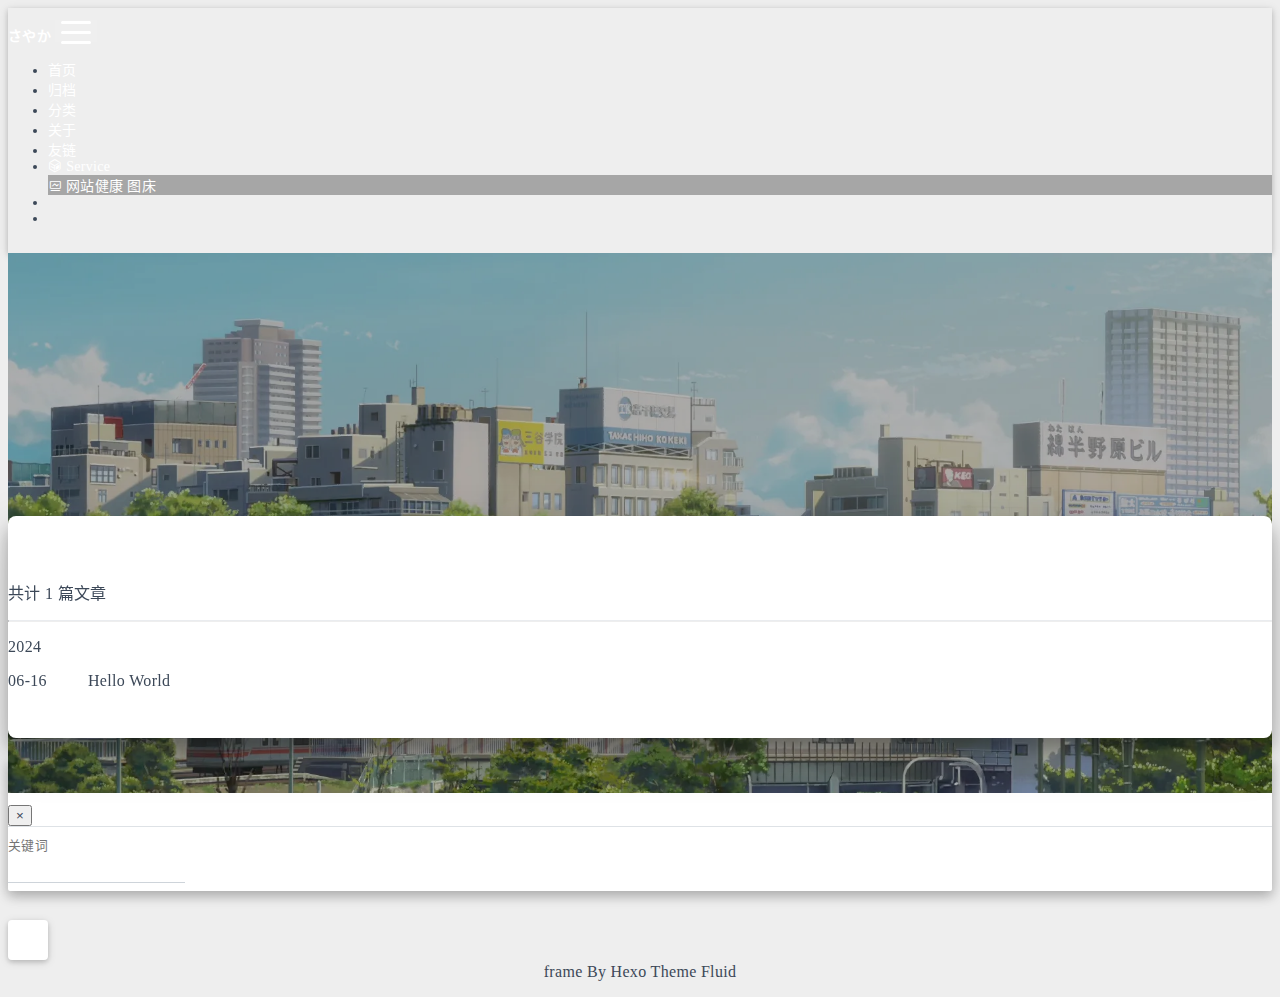
<file: archives/2024/index.html>
<!DOCTYPE html>
<html lang="zh-CN" data-default-color-scheme=auto>



<head>
  <meta charset="UTF-8">
  <link rel="apple-touch-icon" sizes="76x76" href="/img/fluid.jpg">
  <link rel="icon" href="/img/fluid.jpg">
  <meta name="viewport" content="width=device-width, initial-scale=1.0, maximum-scale=5.0, shrink-to-fit=no">
  <meta http-equiv="x-ua-compatible" content="ie=edge">
  
  <meta name="theme-color" content="#2f4154">
  <meta name="author" content="さやか">
  <meta name="keywords" content="">
  
    <meta property="og:type" content="website">
<meta property="og:title" content="归档">
<meta property="og:url" content="https://blog.ins.run/archives/2024/index.html">
<meta property="og:site_name" content="さやか">
<meta property="og:locale" content="zh_CN">
<meta property="article:author" content="さやか">
<meta name="twitter:card" content="summary_large_image">
  
  
  
  <title>归档 - さやか</title>

  <link  rel="stylesheet" href="https://lib.baomitu.com/twitter-bootstrap/4.6.1/css/bootstrap.min.css" />





<!-- 主题依赖的图标库，不要自行修改 -->
<!-- Do not modify the link that theme dependent icons -->

<link rel="stylesheet" href="//at.alicdn.com/t/font_1749284_hj8rtnfg7um.css">



<link rel="stylesheet" href="//at.alicdn.com/t/font_1736178_lbnruvf0jn.css">


<link  rel="stylesheet" href="/css/main.css" />


  <link id="highlight-css" rel="stylesheet" href="/css/highlight.css" />
  
    <link id="highlight-css-dark" rel="stylesheet" href="/css/highlight-dark.css" />
  



  
<link rel="stylesheet" href="/css/icon_css/iconfont.css">



  <script id="fluid-configs">
    var Fluid = window.Fluid || {};
    Fluid.ctx = Object.assign({}, Fluid.ctx)
    var CONFIG = {"hostname":"blog.ins.run","root":"/","version":"1.9.7","typing":{"enable":true,"typeSpeed":70,"cursorChar":"_","loop":false,"scope":[]},"anchorjs":{"enable":true,"element":"h1,h2,h3,h4,h5,h6","placement":"left","visible":"hover","icon":""},"progressbar":{"enable":true,"height_px":3,"color":"#29d","options":{"showSpinner":false,"trickleSpeed":100}},"code_language":{"enable":true,"default":"TEXT"},"copy_btn":true,"image_caption":{"enable":true},"image_zoom":{"enable":true,"img_url_replace":["",""]},"toc":{"enable":true,"placement":"right","headingSelector":"h1,h2,h3,h4,h5,h6","collapseDepth":0},"lazyload":{"enable":true,"loading_img":"/img/loading.gif","onlypost":false,"offset_factor":2},"web_analytics":{"enable":false,"follow_dnt":true,"baidu":null,"google":{"measurement_id":null},"tencent":{"sid":null,"cid":null},"woyaola":null,"cnzz":null,"leancloud":{"app_id":null,"app_key":null,"server_url":null,"path":"window.location.pathname","ignore_local":false}},"search_path":"/local-search.xml","include_content_in_search":true};

    if (CONFIG.web_analytics.follow_dnt) {
      var dntVal = navigator.doNotTrack || window.doNotTrack || navigator.msDoNotTrack;
      Fluid.ctx.dnt = dntVal && (dntVal.startsWith('1') || dntVal.startsWith('yes') || dntVal.startsWith('on'));
    }
  </script>
  <script  src="/js/utils.js" ></script>
  <script  src="/js/color-schema.js" ></script>
  


  
<meta name="generator" content="Hexo 7.2.0"></head>


<body>
  

  <header>
    

<div class="header-inner" style="height: 60vh;">
  <nav id="navbar" class="navbar fixed-top  navbar-expand-lg navbar-dark scrolling-navbar">
  <div class="container">
    <a class="navbar-brand" href="/">
      <strong>さやか</strong>
    </a>

    <button id="navbar-toggler-btn" class="navbar-toggler" type="button" data-toggle="collapse"
            data-target="#navbarSupportedContent"
            aria-controls="navbarSupportedContent" aria-expanded="false" aria-label="Toggle navigation">
      <div class="animated-icon"><span></span><span></span><span></span></div>
    </button>

    <!-- Collapsible content -->
    <div class="collapse navbar-collapse" id="navbarSupportedContent">
      <ul class="navbar-nav ml-auto text-center">
        
          
          
          
          
            <li class="nav-item">
              <a class="nav-link" href="/" target="_self">
                <i class="iconfont icon-home-fill"></i>
                <span>首页</span>
              </a>
            </li>
          
        
          
          
          
          
            <li class="nav-item">
              <a class="nav-link" href="/archives/" target="_self">
                <i class="iconfont icon-archive-fill"></i>
                <span>归档</span>
              </a>
            </li>
          
        
          
          
          
          
            <li class="nav-item">
              <a class="nav-link" href="/categories/" target="_self">
                <i class="iconfont icon-category-fill"></i>
                <span>分类</span>
              </a>
            </li>
          
        
          
          
          
          
            <li class="nav-item">
              <a class="nav-link" href="/about/" target="_self">
                <i class="iconfont icon-user-fill"></i>
                <span>关于</span>
              </a>
            </li>
          
        
          
          
          
          
            <li class="nav-item">
              <a class="nav-link" href="/links/" target="_self">
                <i class="iconfont icon-link-fill"></i>
                <span>友链</span>
              </a>
            </li>
          
        
          
          
          
          
            <li class="nav-item dropdown">
              <a class="nav-link dropdown-toggle" target="_self" href="javascript:;" role="button"
                 data-toggle="dropdown" aria-haspopup="true" aria-expanded="false">
                <i class="iconfont icon-gongnengdingyi"></i>
                <span>Service</span>
              </a>
              <div class="dropdown-menu" aria-labelledby="navbarDropdown">
                
                  
                  
                  
                  <a class="dropdown-item" href="https://status.ins.run" target="_self">
                    <i class="iconfont icon-fuwujiance"></i>
                    <span>网站健康</span>
                  </a>
                
                  
                  
                  
                  <a class="dropdown-item" href="https://img.ins.run/" target="_self">
                    <i class="iconfont icon-image"></i>
                    <span>图床</span>
                  </a>
                
              </div>
            </li>
          
        
        
          <li class="nav-item" id="search-btn">
            <a class="nav-link" target="_self" href="javascript:;" data-toggle="modal" data-target="#modalSearch" aria-label="Search">
              <i class="iconfont icon-search"></i>
            </a>
          </li>
          
        
        
          <li class="nav-item" id="color-toggle-btn">
            <a class="nav-link" target="_self" href="javascript:;" aria-label="Color Toggle">
              <i class="iconfont icon-dark" id="color-toggle-icon"></i>
            </a>
          </li>
        
      </ul>
    </div>
  </div>
</nav>

  

<div id="banner" class="banner" parallax=true
     style="background: url('/img/banner_img.webp') no-repeat center center; background-size: cover;">
  <div class="full-bg-img">
    <div class="mask flex-center" style="background-color: rgba(0, 0, 0, 0.3)">
      <div class="banner-text text-center fade-in-up">
        <div class="h2">
          
            <span id="subtitle" data-typed-text="归档"></span>
          
        </div>

        
      </div>

      
    </div>
  </div>
</div>

</div>

  </header>

  <main>
    
      <div class="container nopadding-x-md">
        <div id="board"
          >
          
          <div class="container">
            <div class="row">
              <div class="col-12 col-md-10 m-auto">
                

<div class="list-group">
  <p class="h4">共计 1 篇文章</p>
  <hr>
  
  
    
      
      <p class="h5">2024</p>
    
    <a href="/2024/06/16/hello-world/" class="list-group-item list-group-item-action">
      <time>06-16</time>
      <div class="list-group-item-title">Hello World</div>
    </a>
  
</div>





              </div>
            </div>
          </div>
        </div>
      </div>
    

    
      <a id="scroll-top-button" aria-label="TOP" href="#" role="button">
        <i class="iconfont icon-arrowup" aria-hidden="true"></i>
      </a>
    

    
      <div class="modal fade" id="modalSearch" tabindex="-1" role="dialog" aria-labelledby="ModalLabel"
     aria-hidden="true">
  <div class="modal-dialog modal-dialog-scrollable modal-lg" role="document">
    <div class="modal-content">
      <div class="modal-header text-center">
        <h4 class="modal-title w-100 font-weight-bold">搜索</h4>
        <button type="button" id="local-search-close" class="close" data-dismiss="modal" aria-label="Close">
          <span aria-hidden="true">&times;</span>
        </button>
      </div>
      <div class="modal-body mx-3">
        <div class="md-form mb-5">
          <input type="text" id="local-search-input" class="form-control validate">
          <label data-error="x" data-success="v" for="local-search-input">关键词</label>
        </div>
        <div class="list-group" id="local-search-result"></div>
      </div>
    </div>
  </div>
</div>

    

    
  </main>

  <footer>
    <div class="footer-inner">
  
    <div class="footer-content">
       <a <span>frame By</span></a> <a href="https://hexo.io" target="_blank" rel="nofollow noopener"><span>Hexo</span></a> <i class="iconfont icon-love"></i> <a <span>Theme</span></a> <a href="https://github.com/fluid-dev/hexo-theme-fluid" target="_blank" rel="nofollow noopener"><span>Fluid</span></a> 
    </div>
  
  
  
  
</div>

  </footer>

  <!-- Scripts -->
  
  <script  src="https://lib.baomitu.com/nprogress/0.2.0/nprogress.min.js" ></script>
  <link  rel="stylesheet" href="https://lib.baomitu.com/nprogress/0.2.0/nprogress.min.css" />

  <script>
    NProgress.configure({"showSpinner":false,"trickleSpeed":100})
    NProgress.start()
    window.addEventListener('load', function() {
      NProgress.done();
    })
  </script>


<script  src="https://lib.baomitu.com/jquery/3.6.4/jquery.min.js" ></script>
<script  src="https://lib.baomitu.com/twitter-bootstrap/4.6.1/js/bootstrap.min.js" ></script>
<script  src="/js/events.js" ></script>
<script  src="/js/plugins.js" ></script>


  <script  src="https://lib.baomitu.com/typed.js/2.0.12/typed.min.js" ></script>
  <script>
    (function (window, document) {
      var typing = Fluid.plugins.typing;
      var subtitle = document.getElementById('subtitle');
      if (!subtitle || !typing) {
        return;
      }
      var text = subtitle.getAttribute('data-typed-text');
      
        typing(text);
      
    })(window, document);
  </script>




  
    <script  src="/js/img-lazyload.js" ></script>
  




  <script  src="/js/local-search.js" ></script>





<!-- 主题的启动项，将它保持在最底部 -->
<!-- the boot of the theme, keep it at the bottom -->
<script  src="/js/boot.js" ></script>


  

  <noscript>
    <div class="noscript-warning">博客在允许 JavaScript 运行的环境下浏览效果更佳</div>
  </noscript>
</body>
</html>
</file>
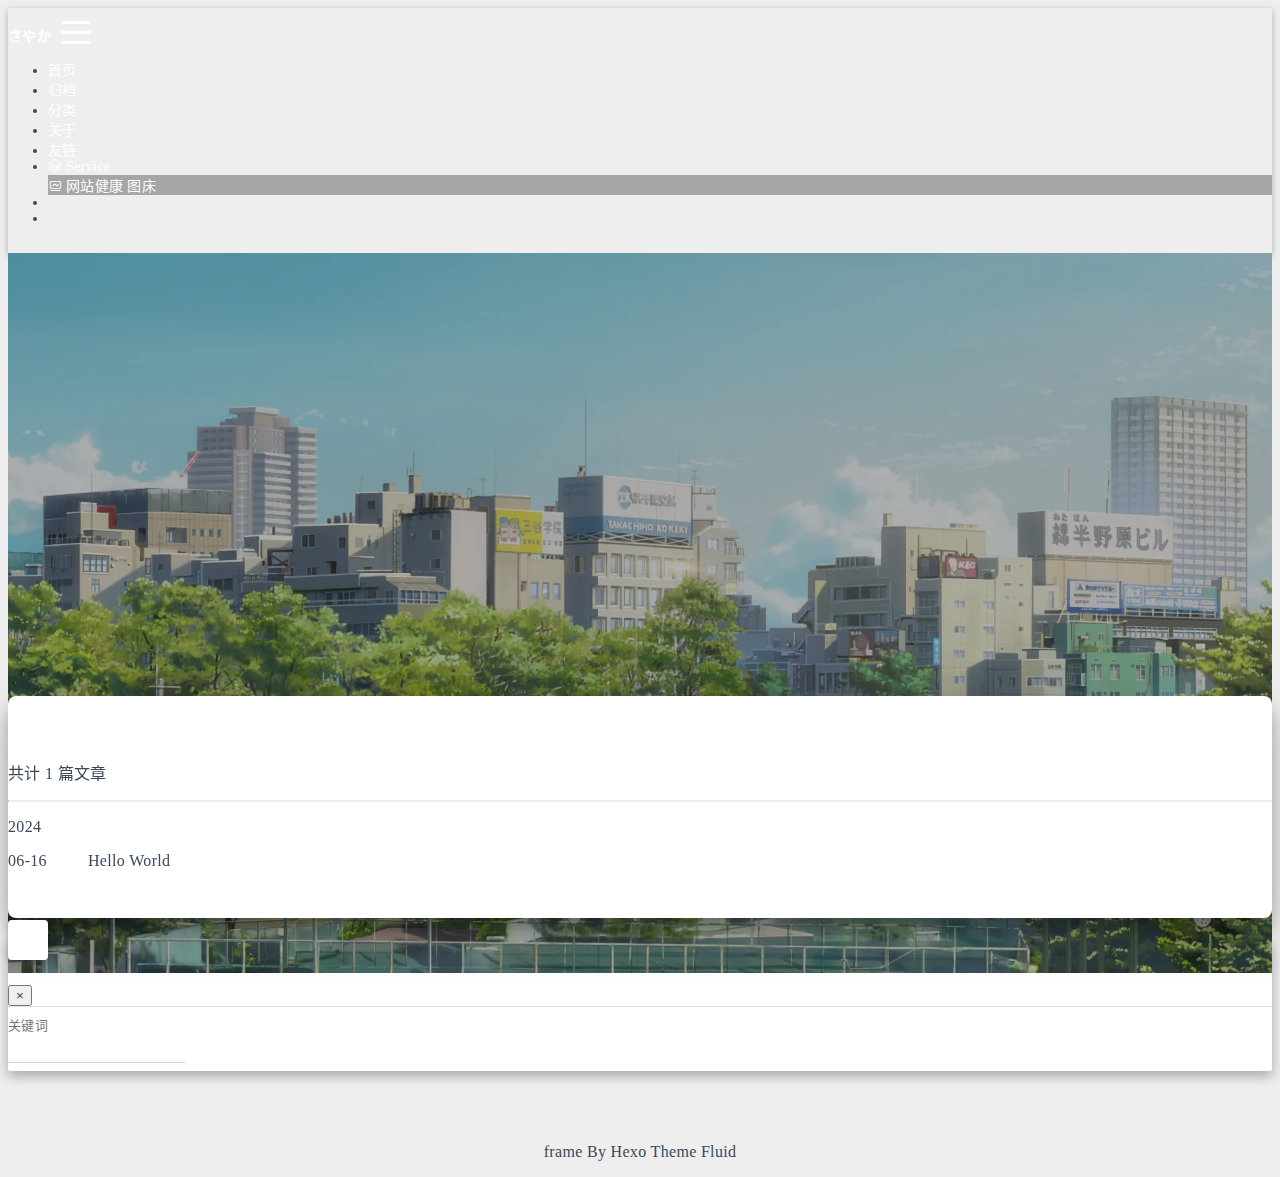
<file: tags/Hexo/index.html>
<!DOCTYPE html>
<html lang="zh-CN" data-default-color-scheme=auto>



<head>
  <meta charset="UTF-8">
  <link rel="apple-touch-icon" sizes="76x76" href="/img/fluid.jpg">
  <link rel="icon" href="/img/fluid.jpg">
  <meta name="viewport" content="width=device-width, initial-scale=1.0, maximum-scale=5.0, shrink-to-fit=no">
  <meta http-equiv="x-ua-compatible" content="ie=edge">
  
  <meta name="theme-color" content="#2f4154">
  <meta name="author" content="さやか">
  <meta name="keywords" content="">
  
    <meta property="og:type" content="website">
<meta property="og:title" content="标签 - Hexo">
<meta property="og:url" content="https://blog.ins.run/tags/Hexo/index.html">
<meta property="og:site_name" content="さやか">
<meta property="og:locale" content="zh_CN">
<meta property="article:author" content="さやか">
<meta name="twitter:card" content="summary_large_image">
  
  
  
  <title>标签 - Hexo - さやか</title>

  <link  rel="stylesheet" href="https://lib.baomitu.com/twitter-bootstrap/4.6.1/css/bootstrap.min.css" />





<!-- 主题依赖的图标库，不要自行修改 -->
<!-- Do not modify the link that theme dependent icons -->

<link rel="stylesheet" href="//at.alicdn.com/t/font_1749284_hj8rtnfg7um.css">



<link rel="stylesheet" href="//at.alicdn.com/t/font_1736178_lbnruvf0jn.css">


<link  rel="stylesheet" href="/css/main.css" />


  <link id="highlight-css" rel="stylesheet" href="/css/highlight.css" />
  
    <link id="highlight-css-dark" rel="stylesheet" href="/css/highlight-dark.css" />
  



  
<link rel="stylesheet" href="/css/icon_css/iconfont.css">



  <script id="fluid-configs">
    var Fluid = window.Fluid || {};
    Fluid.ctx = Object.assign({}, Fluid.ctx)
    var CONFIG = {"hostname":"blog.ins.run","root":"/","version":"1.9.7","typing":{"enable":true,"typeSpeed":70,"cursorChar":"_","loop":false,"scope":[]},"anchorjs":{"enable":true,"element":"h1,h2,h3,h4,h5,h6","placement":"left","visible":"hover","icon":""},"progressbar":{"enable":true,"height_px":3,"color":"#29d","options":{"showSpinner":false,"trickleSpeed":100}},"code_language":{"enable":true,"default":"TEXT"},"copy_btn":true,"image_caption":{"enable":true},"image_zoom":{"enable":true,"img_url_replace":["",""]},"toc":{"enable":true,"placement":"right","headingSelector":"h1,h2,h3,h4,h5,h6","collapseDepth":0},"lazyload":{"enable":true,"loading_img":"/img/loading.gif","onlypost":false,"offset_factor":2},"web_analytics":{"enable":false,"follow_dnt":true,"baidu":null,"google":{"measurement_id":null},"tencent":{"sid":null,"cid":null},"woyaola":null,"cnzz":null,"leancloud":{"app_id":null,"app_key":null,"server_url":null,"path":"window.location.pathname","ignore_local":false}},"search_path":"/local-search.xml","include_content_in_search":true};

    if (CONFIG.web_analytics.follow_dnt) {
      var dntVal = navigator.doNotTrack || window.doNotTrack || navigator.msDoNotTrack;
      Fluid.ctx.dnt = dntVal && (dntVal.startsWith('1') || dntVal.startsWith('yes') || dntVal.startsWith('on'));
    }
  </script>
  <script  src="/js/utils.js" ></script>
  <script  src="/js/color-schema.js" ></script>
  


  
<meta name="generator" content="Hexo 7.2.0"></head>


<body>
  

  <header>
    

<div class="header-inner" style="height: 80vh;">
  <nav id="navbar" class="navbar fixed-top  navbar-expand-lg navbar-dark scrolling-navbar">
  <div class="container">
    <a class="navbar-brand" href="/">
      <strong>さやか</strong>
    </a>

    <button id="navbar-toggler-btn" class="navbar-toggler" type="button" data-toggle="collapse"
            data-target="#navbarSupportedContent"
            aria-controls="navbarSupportedContent" aria-expanded="false" aria-label="Toggle navigation">
      <div class="animated-icon"><span></span><span></span><span></span></div>
    </button>

    <!-- Collapsible content -->
    <div class="collapse navbar-collapse" id="navbarSupportedContent">
      <ul class="navbar-nav ml-auto text-center">
        
          
          
          
          
            <li class="nav-item">
              <a class="nav-link" href="/" target="_self">
                <i class="iconfont icon-home-fill"></i>
                <span>首页</span>
              </a>
            </li>
          
        
          
          
          
          
            <li class="nav-item">
              <a class="nav-link" href="/archives/" target="_self">
                <i class="iconfont icon-archive-fill"></i>
                <span>归档</span>
              </a>
            </li>
          
        
          
          
          
          
            <li class="nav-item">
              <a class="nav-link" href="/categories/" target="_self">
                <i class="iconfont icon-category-fill"></i>
                <span>分类</span>
              </a>
            </li>
          
        
          
          
          
          
            <li class="nav-item">
              <a class="nav-link" href="/about/" target="_self">
                <i class="iconfont icon-user-fill"></i>
                <span>关于</span>
              </a>
            </li>
          
        
          
          
          
          
            <li class="nav-item">
              <a class="nav-link" href="/links/" target="_self">
                <i class="iconfont icon-link-fill"></i>
                <span>友链</span>
              </a>
            </li>
          
        
          
          
          
          
            <li class="nav-item dropdown">
              <a class="nav-link dropdown-toggle" target="_self" href="javascript:;" role="button"
                 data-toggle="dropdown" aria-haspopup="true" aria-expanded="false">
                <i class="iconfont icon-gongnengdingyi"></i>
                <span>Service</span>
              </a>
              <div class="dropdown-menu" aria-labelledby="navbarDropdown">
                
                  
                  
                  
                  <a class="dropdown-item" href="https://status.ins.run" target="_self">
                    <i class="iconfont icon-fuwujiance"></i>
                    <span>网站健康</span>
                  </a>
                
                  
                  
                  
                  <a class="dropdown-item" href="https://img.ins.run/" target="_self">
                    <i class="iconfont icon-image"></i>
                    <span>图床</span>
                  </a>
                
              </div>
            </li>
          
        
        
          <li class="nav-item" id="search-btn">
            <a class="nav-link" target="_self" href="javascript:;" data-toggle="modal" data-target="#modalSearch" aria-label="Search">
              <i class="iconfont icon-search"></i>
            </a>
          </li>
          
        
        
          <li class="nav-item" id="color-toggle-btn">
            <a class="nav-link" target="_self" href="javascript:;" aria-label="Color Toggle">
              <i class="iconfont icon-dark" id="color-toggle-icon"></i>
            </a>
          </li>
        
      </ul>
    </div>
  </div>
</nav>

  

<div id="banner" class="banner" parallax=true
     style="background: url('/img/banner_img.webp') no-repeat center center; background-size: cover;">
  <div class="full-bg-img">
    <div class="mask flex-center" style="background-color: rgba(0, 0, 0, 0.3)">
      <div class="banner-text text-center fade-in-up">
        <div class="h2">
          
            <span id="subtitle" data-typed-text="标签 - Hexo"></span>
          
        </div>

        
      </div>

      
        <div class="scroll-down-bar">
          <i class="iconfont icon-arrowdown"></i>
        </div>
      
    </div>
  </div>
</div>

</div>

  </header>

  <main>
    
      <div class="container nopadding-x-md">
        <div id="board"
          >
          
          <div class="container">
            <div class="row">
              <div class="col-12 col-md-10 m-auto">
                

<div class="list-group">
  <p class="h4">共计 1 篇文章</p>
  <hr>
  
  
    
      
      <p class="h5">2024</p>
    
    <a href="/2024/06/16/hello-world/" class="list-group-item list-group-item-action">
      <time>06-16</time>
      <div class="list-group-item-title">Hello World</div>
    </a>
  
</div>





              </div>
            </div>
          </div>
        </div>
      </div>
    

    
      <a id="scroll-top-button" aria-label="TOP" href="#" role="button">
        <i class="iconfont icon-arrowup" aria-hidden="true"></i>
      </a>
    

    
      <div class="modal fade" id="modalSearch" tabindex="-1" role="dialog" aria-labelledby="ModalLabel"
     aria-hidden="true">
  <div class="modal-dialog modal-dialog-scrollable modal-lg" role="document">
    <div class="modal-content">
      <div class="modal-header text-center">
        <h4 class="modal-title w-100 font-weight-bold">搜索</h4>
        <button type="button" id="local-search-close" class="close" data-dismiss="modal" aria-label="Close">
          <span aria-hidden="true">&times;</span>
        </button>
      </div>
      <div class="modal-body mx-3">
        <div class="md-form mb-5">
          <input type="text" id="local-search-input" class="form-control validate">
          <label data-error="x" data-success="v" for="local-search-input">关键词</label>
        </div>
        <div class="list-group" id="local-search-result"></div>
      </div>
    </div>
  </div>
</div>

    

    
  </main>

  <footer>
    <div class="footer-inner">
  
    <div class="footer-content">
       <a <span>frame By</span></a> <a href="https://hexo.io" target="_blank" rel="nofollow noopener"><span>Hexo</span></a> <i class="iconfont icon-love"></i> <a <span>Theme</span></a> <a href="https://github.com/fluid-dev/hexo-theme-fluid" target="_blank" rel="nofollow noopener"><span>Fluid</span></a> 
    </div>
  
  
  
  
</div>

  </footer>

  <!-- Scripts -->
  
  <script  src="https://lib.baomitu.com/nprogress/0.2.0/nprogress.min.js" ></script>
  <link  rel="stylesheet" href="https://lib.baomitu.com/nprogress/0.2.0/nprogress.min.css" />

  <script>
    NProgress.configure({"showSpinner":false,"trickleSpeed":100})
    NProgress.start()
    window.addEventListener('load', function() {
      NProgress.done();
    })
  </script>


<script  src="https://lib.baomitu.com/jquery/3.6.4/jquery.min.js" ></script>
<script  src="https://lib.baomitu.com/twitter-bootstrap/4.6.1/js/bootstrap.min.js" ></script>
<script  src="/js/events.js" ></script>
<script  src="/js/plugins.js" ></script>


  <script  src="https://lib.baomitu.com/typed.js/2.0.12/typed.min.js" ></script>
  <script>
    (function (window, document) {
      var typing = Fluid.plugins.typing;
      var subtitle = document.getElementById('subtitle');
      if (!subtitle || !typing) {
        return;
      }
      var text = subtitle.getAttribute('data-typed-text');
      
        typing(text);
      
    })(window, document);
  </script>




  
    <script  src="/js/img-lazyload.js" ></script>
  




  <script  src="/js/local-search.js" ></script>





<!-- 主题的启动项，将它保持在最底部 -->
<!-- the boot of the theme, keep it at the bottom -->
<script  src="/js/boot.js" ></script>


  

  <noscript>
    <div class="noscript-warning">博客在允许 JavaScript 运行的环境下浏览效果更佳</div>
  </noscript>
</body>
</html>
</file>
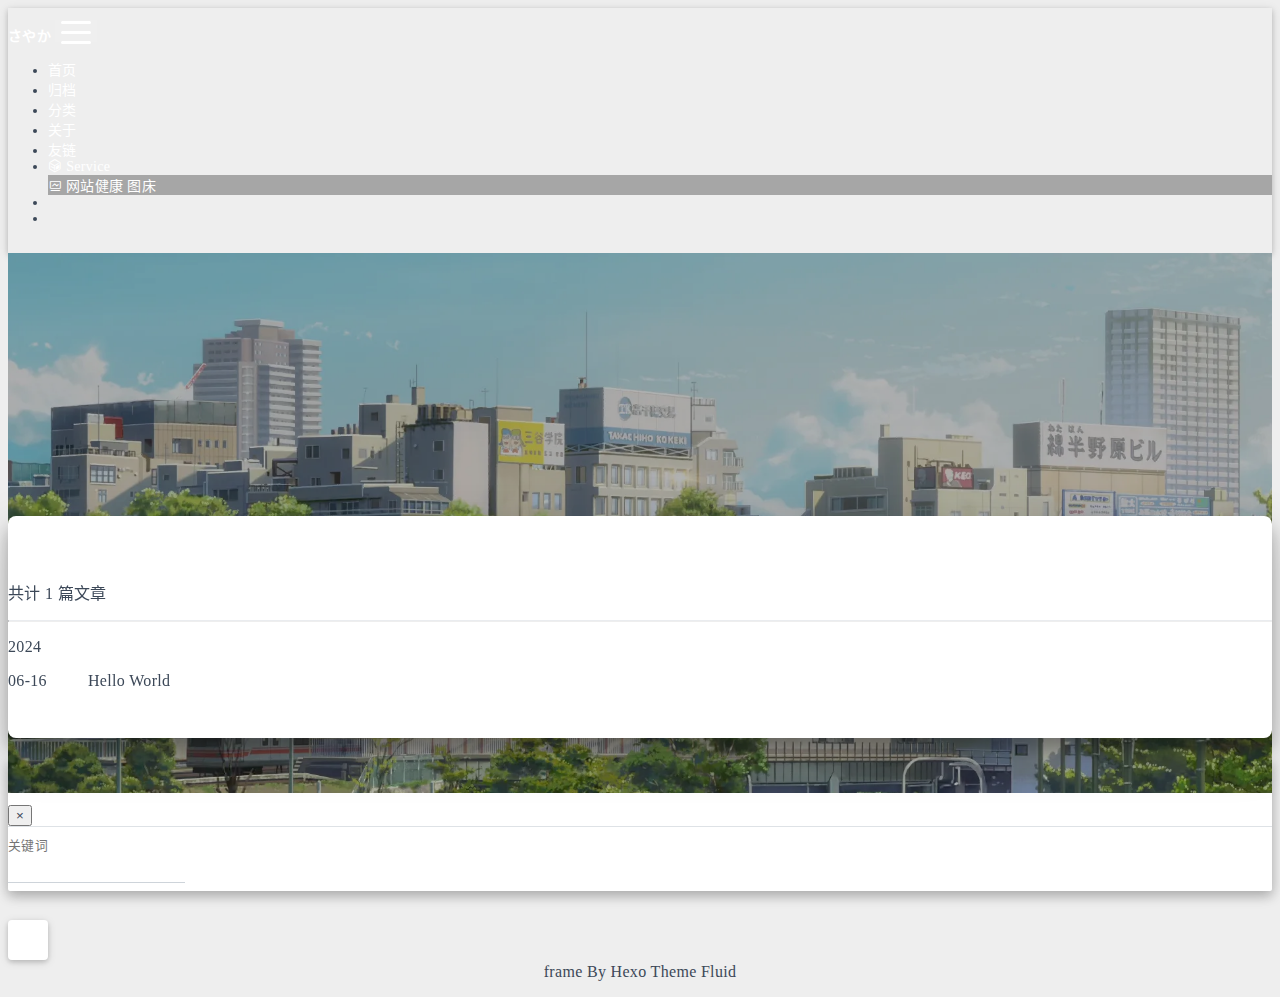
<file: archives/2024/06/index.html>
<!DOCTYPE html>
<html lang="zh-CN" data-default-color-scheme=auto>



<head>
  <meta charset="UTF-8">
  <link rel="apple-touch-icon" sizes="76x76" href="/img/fluid.jpg">
  <link rel="icon" href="/img/fluid.jpg">
  <meta name="viewport" content="width=device-width, initial-scale=1.0, maximum-scale=5.0, shrink-to-fit=no">
  <meta http-equiv="x-ua-compatible" content="ie=edge">
  
  <meta name="theme-color" content="#2f4154">
  <meta name="author" content="さやか">
  <meta name="keywords" content="">
  
    <meta property="og:type" content="website">
<meta property="og:title" content="归档">
<meta property="og:url" content="https://blog.ins.run/archives/2024/06/index.html">
<meta property="og:site_name" content="さやか">
<meta property="og:locale" content="zh_CN">
<meta property="article:author" content="さやか">
<meta name="twitter:card" content="summary_large_image">
  
  
  
  <title>归档 - さやか</title>

  <link  rel="stylesheet" href="https://lib.baomitu.com/twitter-bootstrap/4.6.1/css/bootstrap.min.css" />





<!-- 主题依赖的图标库，不要自行修改 -->
<!-- Do not modify the link that theme dependent icons -->

<link rel="stylesheet" href="//at.alicdn.com/t/font_1749284_hj8rtnfg7um.css">



<link rel="stylesheet" href="//at.alicdn.com/t/font_1736178_lbnruvf0jn.css">


<link  rel="stylesheet" href="/css/main.css" />


  <link id="highlight-css" rel="stylesheet" href="/css/highlight.css" />
  
    <link id="highlight-css-dark" rel="stylesheet" href="/css/highlight-dark.css" />
  



  
<link rel="stylesheet" href="/css/icon_css/iconfont.css">



  <script id="fluid-configs">
    var Fluid = window.Fluid || {};
    Fluid.ctx = Object.assign({}, Fluid.ctx)
    var CONFIG = {"hostname":"blog.ins.run","root":"/","version":"1.9.7","typing":{"enable":true,"typeSpeed":70,"cursorChar":"_","loop":false,"scope":[]},"anchorjs":{"enable":true,"element":"h1,h2,h3,h4,h5,h6","placement":"left","visible":"hover","icon":""},"progressbar":{"enable":true,"height_px":3,"color":"#29d","options":{"showSpinner":false,"trickleSpeed":100}},"code_language":{"enable":true,"default":"TEXT"},"copy_btn":true,"image_caption":{"enable":true},"image_zoom":{"enable":true,"img_url_replace":["",""]},"toc":{"enable":true,"placement":"right","headingSelector":"h1,h2,h3,h4,h5,h6","collapseDepth":0},"lazyload":{"enable":true,"loading_img":"/img/loading.gif","onlypost":false,"offset_factor":2},"web_analytics":{"enable":false,"follow_dnt":true,"baidu":null,"google":{"measurement_id":null},"tencent":{"sid":null,"cid":null},"woyaola":null,"cnzz":null,"leancloud":{"app_id":null,"app_key":null,"server_url":null,"path":"window.location.pathname","ignore_local":false}},"search_path":"/local-search.xml","include_content_in_search":true};

    if (CONFIG.web_analytics.follow_dnt) {
      var dntVal = navigator.doNotTrack || window.doNotTrack || navigator.msDoNotTrack;
      Fluid.ctx.dnt = dntVal && (dntVal.startsWith('1') || dntVal.startsWith('yes') || dntVal.startsWith('on'));
    }
  </script>
  <script  src="/js/utils.js" ></script>
  <script  src="/js/color-schema.js" ></script>
  


  
<meta name="generator" content="Hexo 7.2.0"></head>


<body>
  

  <header>
    

<div class="header-inner" style="height: 60vh;">
  <nav id="navbar" class="navbar fixed-top  navbar-expand-lg navbar-dark scrolling-navbar">
  <div class="container">
    <a class="navbar-brand" href="/">
      <strong>さやか</strong>
    </a>

    <button id="navbar-toggler-btn" class="navbar-toggler" type="button" data-toggle="collapse"
            data-target="#navbarSupportedContent"
            aria-controls="navbarSupportedContent" aria-expanded="false" aria-label="Toggle navigation">
      <div class="animated-icon"><span></span><span></span><span></span></div>
    </button>

    <!-- Collapsible content -->
    <div class="collapse navbar-collapse" id="navbarSupportedContent">
      <ul class="navbar-nav ml-auto text-center">
        
          
          
          
          
            <li class="nav-item">
              <a class="nav-link" href="/" target="_self">
                <i class="iconfont icon-home-fill"></i>
                <span>首页</span>
              </a>
            </li>
          
        
          
          
          
          
            <li class="nav-item">
              <a class="nav-link" href="/archives/" target="_self">
                <i class="iconfont icon-archive-fill"></i>
                <span>归档</span>
              </a>
            </li>
          
        
          
          
          
          
            <li class="nav-item">
              <a class="nav-link" href="/categories/" target="_self">
                <i class="iconfont icon-category-fill"></i>
                <span>分类</span>
              </a>
            </li>
          
        
          
          
          
          
            <li class="nav-item">
              <a class="nav-link" href="/about/" target="_self">
                <i class="iconfont icon-user-fill"></i>
                <span>关于</span>
              </a>
            </li>
          
        
          
          
          
          
            <li class="nav-item">
              <a class="nav-link" href="/links/" target="_self">
                <i class="iconfont icon-link-fill"></i>
                <span>友链</span>
              </a>
            </li>
          
        
          
          
          
          
            <li class="nav-item dropdown">
              <a class="nav-link dropdown-toggle" target="_self" href="javascript:;" role="button"
                 data-toggle="dropdown" aria-haspopup="true" aria-expanded="false">
                <i class="iconfont icon-gongnengdingyi"></i>
                <span>Service</span>
              </a>
              <div class="dropdown-menu" aria-labelledby="navbarDropdown">
                
                  
                  
                  
                  <a class="dropdown-item" href="https://status.ins.run" target="_self">
                    <i class="iconfont icon-fuwujiance"></i>
                    <span>网站健康</span>
                  </a>
                
                  
                  
                  
                  <a class="dropdown-item" href="https://img.ins.run/" target="_self">
                    <i class="iconfont icon-image"></i>
                    <span>图床</span>
                  </a>
                
              </div>
            </li>
          
        
        
          <li class="nav-item" id="search-btn">
            <a class="nav-link" target="_self" href="javascript:;" data-toggle="modal" data-target="#modalSearch" aria-label="Search">
              <i class="iconfont icon-search"></i>
            </a>
          </li>
          
        
        
          <li class="nav-item" id="color-toggle-btn">
            <a class="nav-link" target="_self" href="javascript:;" aria-label="Color Toggle">
              <i class="iconfont icon-dark" id="color-toggle-icon"></i>
            </a>
          </li>
        
      </ul>
    </div>
  </div>
</nav>

  

<div id="banner" class="banner" parallax=true
     style="background: url('/img/banner_img.webp') no-repeat center center; background-size: cover;">
  <div class="full-bg-img">
    <div class="mask flex-center" style="background-color: rgba(0, 0, 0, 0.3)">
      <div class="banner-text text-center fade-in-up">
        <div class="h2">
          
            <span id="subtitle" data-typed-text="归档"></span>
          
        </div>

        
      </div>

      
    </div>
  </div>
</div>

</div>

  </header>

  <main>
    
      <div class="container nopadding-x-md">
        <div id="board"
          >
          
          <div class="container">
            <div class="row">
              <div class="col-12 col-md-10 m-auto">
                

<div class="list-group">
  <p class="h4">共计 1 篇文章</p>
  <hr>
  
  
    
      
      <p class="h5">2024</p>
    
    <a href="/2024/06/16/hello-world/" class="list-group-item list-group-item-action">
      <time>06-16</time>
      <div class="list-group-item-title">Hello World</div>
    </a>
  
</div>





              </div>
            </div>
          </div>
        </div>
      </div>
    

    
      <a id="scroll-top-button" aria-label="TOP" href="#" role="button">
        <i class="iconfont icon-arrowup" aria-hidden="true"></i>
      </a>
    

    
      <div class="modal fade" id="modalSearch" tabindex="-1" role="dialog" aria-labelledby="ModalLabel"
     aria-hidden="true">
  <div class="modal-dialog modal-dialog-scrollable modal-lg" role="document">
    <div class="modal-content">
      <div class="modal-header text-center">
        <h4 class="modal-title w-100 font-weight-bold">搜索</h4>
        <button type="button" id="local-search-close" class="close" data-dismiss="modal" aria-label="Close">
          <span aria-hidden="true">&times;</span>
        </button>
      </div>
      <div class="modal-body mx-3">
        <div class="md-form mb-5">
          <input type="text" id="local-search-input" class="form-control validate">
          <label data-error="x" data-success="v" for="local-search-input">关键词</label>
        </div>
        <div class="list-group" id="local-search-result"></div>
      </div>
    </div>
  </div>
</div>

    

    
  </main>

  <footer>
    <div class="footer-inner">
  
    <div class="footer-content">
       <a <span>frame By</span></a> <a href="https://hexo.io" target="_blank" rel="nofollow noopener"><span>Hexo</span></a> <i class="iconfont icon-love"></i> <a <span>Theme</span></a> <a href="https://github.com/fluid-dev/hexo-theme-fluid" target="_blank" rel="nofollow noopener"><span>Fluid</span></a> 
    </div>
  
  
  
  
</div>

  </footer>

  <!-- Scripts -->
  
  <script  src="https://lib.baomitu.com/nprogress/0.2.0/nprogress.min.js" ></script>
  <link  rel="stylesheet" href="https://lib.baomitu.com/nprogress/0.2.0/nprogress.min.css" />

  <script>
    NProgress.configure({"showSpinner":false,"trickleSpeed":100})
    NProgress.start()
    window.addEventListener('load', function() {
      NProgress.done();
    })
  </script>


<script  src="https://lib.baomitu.com/jquery/3.6.4/jquery.min.js" ></script>
<script  src="https://lib.baomitu.com/twitter-bootstrap/4.6.1/js/bootstrap.min.js" ></script>
<script  src="/js/events.js" ></script>
<script  src="/js/plugins.js" ></script>


  <script  src="https://lib.baomitu.com/typed.js/2.0.12/typed.min.js" ></script>
  <script>
    (function (window, document) {
      var typing = Fluid.plugins.typing;
      var subtitle = document.getElementById('subtitle');
      if (!subtitle || !typing) {
        return;
      }
      var text = subtitle.getAttribute('data-typed-text');
      
        typing(text);
      
    })(window, document);
  </script>




  
    <script  src="/js/img-lazyload.js" ></script>
  




  <script  src="/js/local-search.js" ></script>





<!-- 主题的启动项，将它保持在最底部 -->
<!-- the boot of the theme, keep it at the bottom -->
<script  src="/js/boot.js" ></script>


  

  <noscript>
    <div class="noscript-warning">博客在允许 JavaScript 运行的环境下浏览效果更佳</div>
  </noscript>
</body>
</html>
</file>
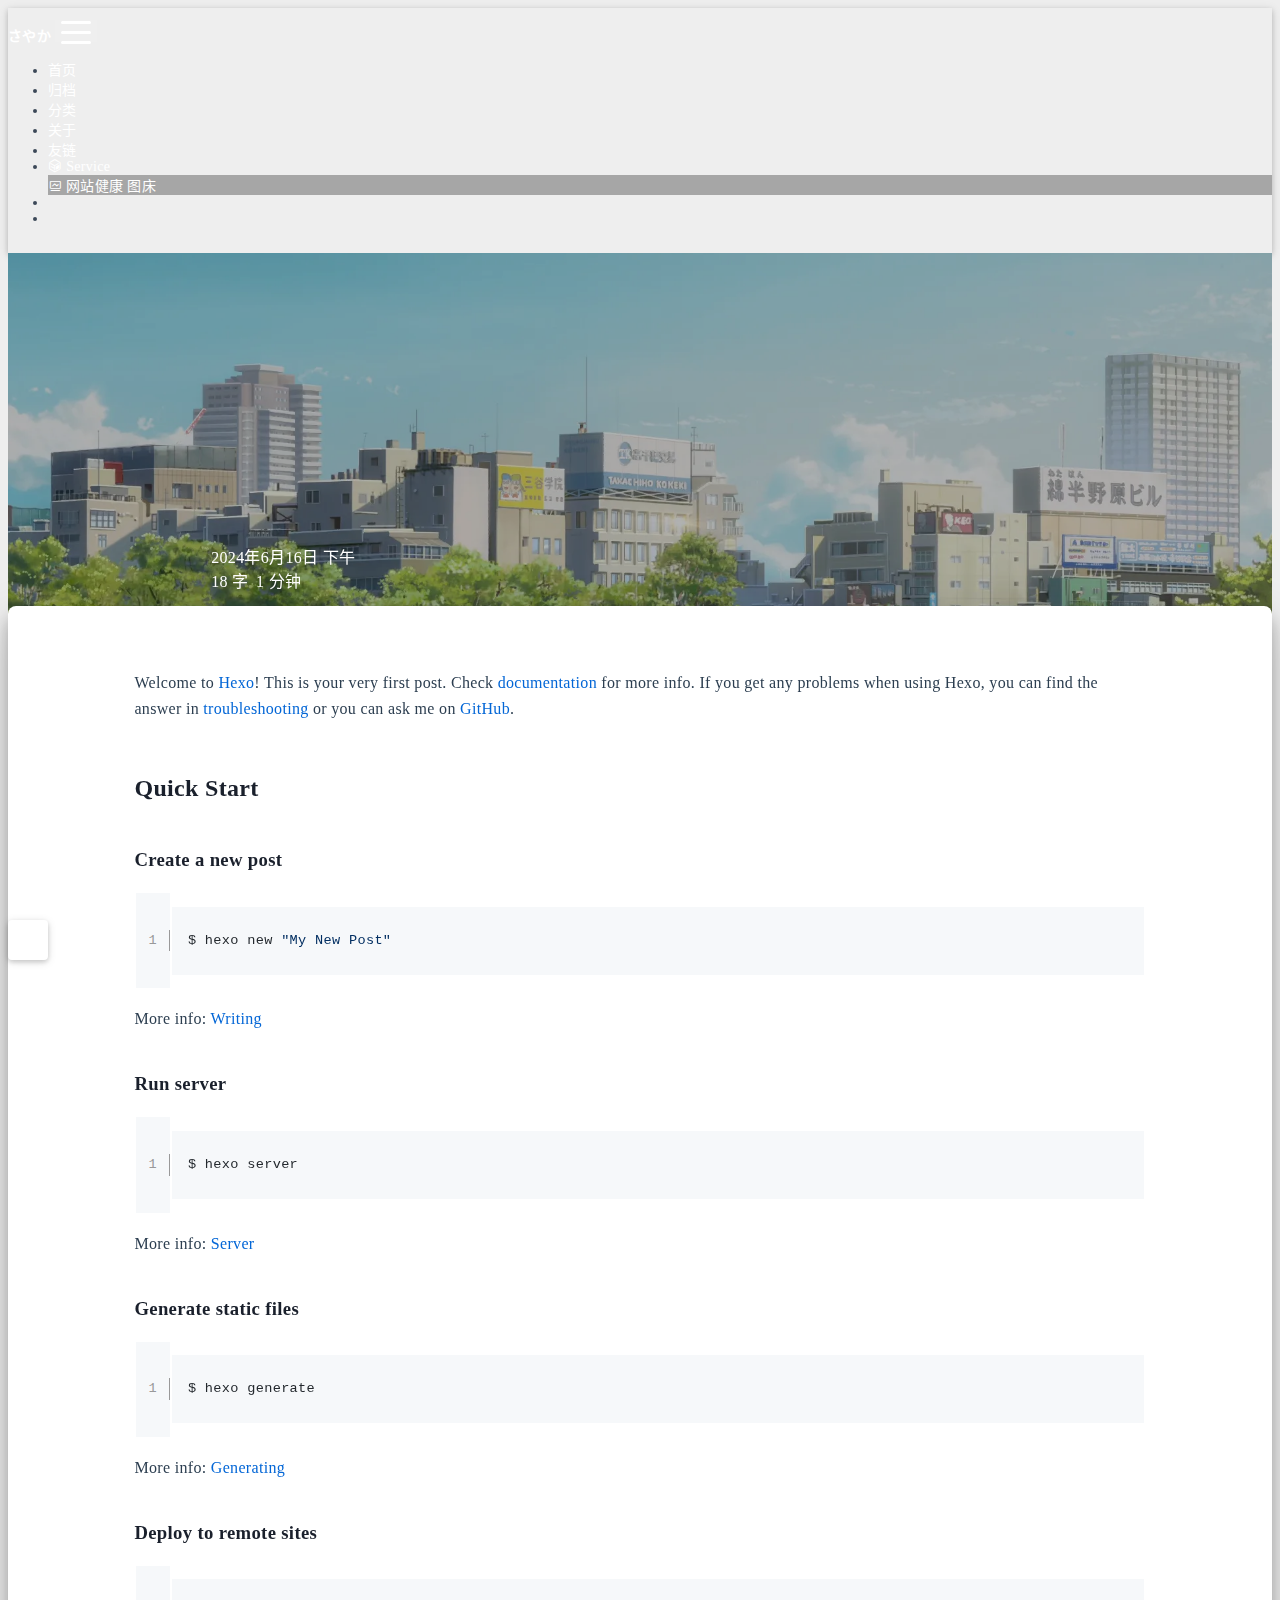
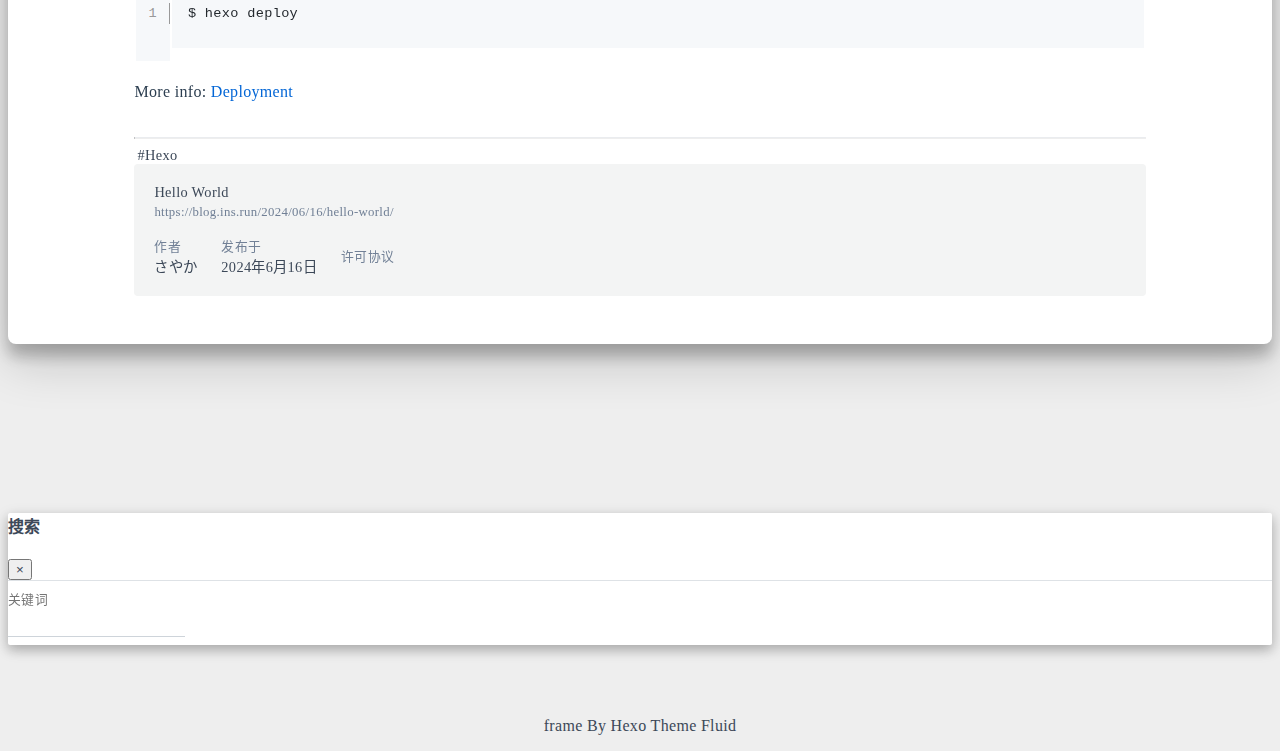
<file: 2024/06/16/hello-world/index.html>
<!DOCTYPE html>
<html lang="zh-CN" data-default-color-scheme=auto>



<head>
  <meta charset="UTF-8">
  <link rel="apple-touch-icon" sizes="76x76" href="/img/fluid.jpg">
  <link rel="icon" href="/img/fluid.jpg">
  <meta name="viewport" content="width=device-width, initial-scale=1.0, maximum-scale=5.0, shrink-to-fit=no">
  <meta http-equiv="x-ua-compatible" content="ie=edge">
  
  <meta name="theme-color" content="#2f4154">
  <meta name="author" content="さやか">
  <meta name="keywords" content="">
  
    <meta name="description" content="Welcome to Hexo! This is your very first post. Check documentation for more info. If you get any problems when using Hexo, you can find the answer in troubleshooting or you can ask me on GitHub. Quick">
<meta property="og:type" content="article">
<meta property="og:title" content="Hello World">
<meta property="og:url" content="https://blog.ins.run/2024/06/16/hello-world/index.html">
<meta property="og:site_name" content="さやか">
<meta property="og:description" content="Welcome to Hexo! This is your very first post. Check documentation for more info. If you get any problems when using Hexo, you can find the answer in troubleshooting or you can ask me on GitHub. Quick">
<meta property="og:locale" content="zh_CN">
<meta property="article:published_time" content="2024-06-16T05:23:12.268Z">
<meta property="article:modified_time" content="2024-06-23T07:46:43.062Z">
<meta property="article:author" content="さやか">
<meta property="article:tag" content="Hexo">
<meta name="twitter:card" content="summary_large_image">
  
  
  
  <title>Hello World - さやか</title>

  <link  rel="stylesheet" href="https://lib.baomitu.com/twitter-bootstrap/4.6.1/css/bootstrap.min.css" />



  <link  rel="stylesheet" href="https://lib.baomitu.com/github-markdown-css/4.0.0/github-markdown.min.css" />

  <link  rel="stylesheet" href="https://lib.baomitu.com/hint.css/2.7.0/hint.min.css" />

  <link  rel="stylesheet" href="https://lib.baomitu.com/fancybox/3.5.7/jquery.fancybox.min.css" />



<!-- 主题依赖的图标库，不要自行修改 -->
<!-- Do not modify the link that theme dependent icons -->

<link rel="stylesheet" href="//at.alicdn.com/t/font_1749284_hj8rtnfg7um.css">



<link rel="stylesheet" href="//at.alicdn.com/t/font_1736178_lbnruvf0jn.css">


<link  rel="stylesheet" href="/css/main.css" />


  <link id="highlight-css" rel="stylesheet" href="/css/highlight.css" />
  
    <link id="highlight-css-dark" rel="stylesheet" href="/css/highlight-dark.css" />
  



  
<link rel="stylesheet" href="/css/icon_css/iconfont.css">



  <script id="fluid-configs">
    var Fluid = window.Fluid || {};
    Fluid.ctx = Object.assign({}, Fluid.ctx)
    var CONFIG = {"hostname":"blog.ins.run","root":"/","version":"1.9.7","typing":{"enable":true,"typeSpeed":70,"cursorChar":"_","loop":false,"scope":[]},"anchorjs":{"enable":true,"element":"h1,h2,h3,h4,h5,h6","placement":"left","visible":"hover","icon":""},"progressbar":{"enable":true,"height_px":3,"color":"#29d","options":{"showSpinner":false,"trickleSpeed":100}},"code_language":{"enable":true,"default":"TEXT"},"copy_btn":true,"image_caption":{"enable":true},"image_zoom":{"enable":true,"img_url_replace":["",""]},"toc":{"enable":true,"placement":"right","headingSelector":"h1,h2,h3,h4,h5,h6","collapseDepth":0},"lazyload":{"enable":true,"loading_img":"/img/loading.gif","onlypost":false,"offset_factor":2},"web_analytics":{"enable":false,"follow_dnt":true,"baidu":null,"google":{"measurement_id":null},"tencent":{"sid":null,"cid":null},"woyaola":null,"cnzz":null,"leancloud":{"app_id":null,"app_key":null,"server_url":null,"path":"window.location.pathname","ignore_local":false}},"search_path":"/local-search.xml","include_content_in_search":true};

    if (CONFIG.web_analytics.follow_dnt) {
      var dntVal = navigator.doNotTrack || window.doNotTrack || navigator.msDoNotTrack;
      Fluid.ctx.dnt = dntVal && (dntVal.startsWith('1') || dntVal.startsWith('yes') || dntVal.startsWith('on'));
    }
  </script>
  <script  src="/js/utils.js" ></script>
  <script  src="/js/color-schema.js" ></script>
  


  
<meta name="generator" content="Hexo 7.2.0"></head>


<body>
  

  <header>
    

<div class="header-inner" style="height: 70vh;">
  <nav id="navbar" class="navbar fixed-top  navbar-expand-lg navbar-dark scrolling-navbar">
  <div class="container">
    <a class="navbar-brand" href="/">
      <strong>さやか</strong>
    </a>

    <button id="navbar-toggler-btn" class="navbar-toggler" type="button" data-toggle="collapse"
            data-target="#navbarSupportedContent"
            aria-controls="navbarSupportedContent" aria-expanded="false" aria-label="Toggle navigation">
      <div class="animated-icon"><span></span><span></span><span></span></div>
    </button>

    <!-- Collapsible content -->
    <div class="collapse navbar-collapse" id="navbarSupportedContent">
      <ul class="navbar-nav ml-auto text-center">
        
          
          
          
          
            <li class="nav-item">
              <a class="nav-link" href="/" target="_self">
                <i class="iconfont icon-home-fill"></i>
                <span>首页</span>
              </a>
            </li>
          
        
          
          
          
          
            <li class="nav-item">
              <a class="nav-link" href="/archives/" target="_self">
                <i class="iconfont icon-archive-fill"></i>
                <span>归档</span>
              </a>
            </li>
          
        
          
          
          
          
            <li class="nav-item">
              <a class="nav-link" href="/categories/" target="_self">
                <i class="iconfont icon-category-fill"></i>
                <span>分类</span>
              </a>
            </li>
          
        
          
          
          
          
            <li class="nav-item">
              <a class="nav-link" href="/about/" target="_self">
                <i class="iconfont icon-user-fill"></i>
                <span>关于</span>
              </a>
            </li>
          
        
          
          
          
          
            <li class="nav-item">
              <a class="nav-link" href="/links/" target="_self">
                <i class="iconfont icon-link-fill"></i>
                <span>友链</span>
              </a>
            </li>
          
        
          
          
          
          
            <li class="nav-item dropdown">
              <a class="nav-link dropdown-toggle" target="_self" href="javascript:;" role="button"
                 data-toggle="dropdown" aria-haspopup="true" aria-expanded="false">
                <i class="iconfont icon-gongnengdingyi"></i>
                <span>Service</span>
              </a>
              <div class="dropdown-menu" aria-labelledby="navbarDropdown">
                
                  
                  
                  
                  <a class="dropdown-item" href="https://status.ins.run" target="_self">
                    <i class="iconfont icon-fuwujiance"></i>
                    <span>网站健康</span>
                  </a>
                
                  
                  
                  
                  <a class="dropdown-item" href="https://img.ins.run/" target="_self">
                    <i class="iconfont icon-image"></i>
                    <span>图床</span>
                  </a>
                
              </div>
            </li>
          
        
        
          <li class="nav-item" id="search-btn">
            <a class="nav-link" target="_self" href="javascript:;" data-toggle="modal" data-target="#modalSearch" aria-label="Search">
              <i class="iconfont icon-search"></i>
            </a>
          </li>
          
        
        
          <li class="nav-item" id="color-toggle-btn">
            <a class="nav-link" target="_self" href="javascript:;" aria-label="Color Toggle">
              <i class="iconfont icon-dark" id="color-toggle-icon"></i>
            </a>
          </li>
        
      </ul>
    </div>
  </div>
</nav>

  

<div id="banner" class="banner" parallax=true
     style="background: url('/img/banner_img.webp') no-repeat center center; background-size: cover;">
  <div class="full-bg-img">
    <div class="mask flex-center" style="background-color: rgba(0, 0, 0, 0.3)">
      <div class="banner-text text-center fade-in-up">
        <div class="h2">
          
            <span id="subtitle" data-typed-text="Hello World"></span>
          
        </div>

        
          
  <div class="mt-3">
    
    
      <span class="post-meta">
        <i class="iconfont icon-date-fill" aria-hidden="true"></i>
        <time datetime="2024-06-16 13:23" pubdate>
          2024年6月16日 下午
        </time>
      </span>
    
  </div>

  <div class="mt-1">
    
      <span class="post-meta mr-2">
        <i class="iconfont icon-chart"></i>
        
          18 字
        
      </span>
    

    
      <span class="post-meta mr-2">
        <i class="iconfont icon-clock-fill"></i>
        
        
        
          1 分钟
        
      </span>
    

    
    
  </div>


        
      </div>

      
    </div>
  </div>
</div>

</div>

  </header>

  <main>
    
      

<div class="container-fluid nopadding-x">
  <div class="row nomargin-x">
    <div class="side-col d-none d-lg-block col-lg-2">
      

    </div>

    <div class="col-lg-8 nopadding-x-md">
      <div class="container nopadding-x-md" id="board-ctn">
        <div id="board">
          <article class="post-content mx-auto">
            <h1 id="seo-header">Hello World</h1>
            
            
              <div class="markdown-body">
                
                <p>Welcome to <a target="_blank" rel="noopener" href="https://hexo.io/">Hexo</a>! This is your very first post. Check <a target="_blank" rel="noopener" href="https://hexo.io/docs/">documentation</a> for more info. If you get any problems when using Hexo, you can find the answer in <a target="_blank" rel="noopener" href="https://hexo.io/docs/troubleshooting.html">troubleshooting</a> or you can ask me on <a target="_blank" rel="noopener" href="https://github.com/hexojs/hexo/issues">GitHub</a>.</p>
<h2 id="Quick-Start"><a href="#Quick-Start" class="headerlink" title="Quick Start"></a>Quick Start</h2><h3 id="Create-a-new-post"><a href="#Create-a-new-post" class="headerlink" title="Create a new post"></a>Create a new post</h3><figure class="highlight bash"><table><tr><td class="gutter"><pre><span class="line">1</span><br></pre></td><td class="code"><pre><code class="hljs bash">$ hexo new <span class="hljs-string">&quot;My New Post&quot;</span><br></code></pre></td></tr></table></figure>

<p>More info: <a target="_blank" rel="noopener" href="https://hexo.io/docs/writing.html">Writing</a></p>
<h3 id="Run-server"><a href="#Run-server" class="headerlink" title="Run server"></a>Run server</h3><figure class="highlight bash"><table><tr><td class="gutter"><pre><span class="line">1</span><br></pre></td><td class="code"><pre><code class="hljs bash">$ hexo server<br></code></pre></td></tr></table></figure>

<p>More info: <a target="_blank" rel="noopener" href="https://hexo.io/docs/server.html">Server</a></p>
<h3 id="Generate-static-files"><a href="#Generate-static-files" class="headerlink" title="Generate static files"></a>Generate static files</h3><figure class="highlight bash"><table><tr><td class="gutter"><pre><span class="line">1</span><br></pre></td><td class="code"><pre><code class="hljs bash">$ hexo generate<br></code></pre></td></tr></table></figure>

<p>More info: <a target="_blank" rel="noopener" href="https://hexo.io/docs/generating.html">Generating</a></p>
<h3 id="Deploy-to-remote-sites"><a href="#Deploy-to-remote-sites" class="headerlink" title="Deploy to remote sites"></a>Deploy to remote sites</h3><figure class="highlight bash"><table><tr><td class="gutter"><pre><span class="line">1</span><br></pre></td><td class="code"><pre><code class="hljs bash">$ hexo deploy<br></code></pre></td></tr></table></figure>

<p>More info: <a target="_blank" rel="noopener" href="https://hexo.io/docs/one-command-deployment.html">Deployment</a></p>

                
              </div>
            
            <hr/>
            <div>
              <div class="post-metas my-3">
  
  
    <div class="post-meta">
      <i class="iconfont icon-tags"></i>
      
        <a href="/tags/Hexo/" class="print-no-link">#Hexo</a>
      
    </div>
  
</div>


              
  

  <div class="license-box my-3">
    <div class="license-title">
      <div>Hello World</div>
      <div>https://blog.ins.run/2024/06/16/hello-world/</div>
    </div>
    <div class="license-meta">
      
        <div class="license-meta-item">
          <div>作者</div>
          <div>さやか</div>
        </div>
      
      
        <div class="license-meta-item license-meta-date">
          <div>发布于</div>
          <div>2024年6月16日</div>
        </div>
      
      
      
        <div class="license-meta-item">
          <div>许可协议</div>
          <div>
            
              
              
                <a class="print-no-link" target="_blank" href="https://creativecommons.org/licenses/by-nc-sa/4.0/">
                  <span class="hint--top hint--rounded" aria-label="BY - 署名">
                    <i class="iconfont icon-by"></i>
                  </span>
                </a>
              
                <a class="print-no-link" target="_blank" href="https://creativecommons.org/licenses/by-nc-sa/4.0/">
                  <span class="hint--top hint--rounded" aria-label="NC - 非商业性使用">
                    <i class="iconfont icon-nc"></i>
                  </span>
                </a>
              
                <a class="print-no-link" target="_blank" href="https://creativecommons.org/licenses/by-nc-sa/4.0/">
                  <span class="hint--top hint--rounded" aria-label="SA - 相同方式共享">
                    <i class="iconfont icon-sa"></i>
                  </span>
                </a>
              
            
          </div>
        </div>
      
    </div>
    <div class="license-icon iconfont"></div>
  </div>



              
                <div class="post-prevnext my-3">
                  <article class="post-prev col-6">
                    
                    
                  </article>
                  <article class="post-next col-6">
                    
                    
                  </article>
                </div>
              
            </div>

            
          </article>
        </div>
      </div>
    </div>

    <div class="side-col d-none d-lg-block col-lg-2">
      
  <aside class="sidebar" style="margin-left: -1rem">
    <div id="toc">
  <p class="toc-header">
    <i class="iconfont icon-list"></i>
    <span>目录</span>
  </p>
  <div class="toc-body" id="toc-body"></div>
</div>



  </aside>


    </div>
  </div>
</div>





  



  



  



  



  







    

    
      <a id="scroll-top-button" aria-label="TOP" href="#" role="button">
        <i class="iconfont icon-arrowup" aria-hidden="true"></i>
      </a>
    

    
      <div class="modal fade" id="modalSearch" tabindex="-1" role="dialog" aria-labelledby="ModalLabel"
     aria-hidden="true">
  <div class="modal-dialog modal-dialog-scrollable modal-lg" role="document">
    <div class="modal-content">
      <div class="modal-header text-center">
        <h4 class="modal-title w-100 font-weight-bold">搜索</h4>
        <button type="button" id="local-search-close" class="close" data-dismiss="modal" aria-label="Close">
          <span aria-hidden="true">&times;</span>
        </button>
      </div>
      <div class="modal-body mx-3">
        <div class="md-form mb-5">
          <input type="text" id="local-search-input" class="form-control validate">
          <label data-error="x" data-success="v" for="local-search-input">关键词</label>
        </div>
        <div class="list-group" id="local-search-result"></div>
      </div>
    </div>
  </div>
</div>

    

    
  </main>

  <footer>
    <div class="footer-inner">
  
    <div class="footer-content">
       <a <span>frame By</span></a> <a href="https://hexo.io" target="_blank" rel="nofollow noopener"><span>Hexo</span></a> <i class="iconfont icon-love"></i> <a <span>Theme</span></a> <a href="https://github.com/fluid-dev/hexo-theme-fluid" target="_blank" rel="nofollow noopener"><span>Fluid</span></a> 
    </div>
  
  
  
  
</div>

  </footer>

  <!-- Scripts -->
  
  <script  src="https://lib.baomitu.com/nprogress/0.2.0/nprogress.min.js" ></script>
  <link  rel="stylesheet" href="https://lib.baomitu.com/nprogress/0.2.0/nprogress.min.css" />

  <script>
    NProgress.configure({"showSpinner":false,"trickleSpeed":100})
    NProgress.start()
    window.addEventListener('load', function() {
      NProgress.done();
    })
  </script>


<script  src="https://lib.baomitu.com/jquery/3.6.4/jquery.min.js" ></script>
<script  src="https://lib.baomitu.com/twitter-bootstrap/4.6.1/js/bootstrap.min.js" ></script>
<script  src="/js/events.js" ></script>
<script  src="/js/plugins.js" ></script>


  <script  src="https://lib.baomitu.com/typed.js/2.0.12/typed.min.js" ></script>
  <script>
    (function (window, document) {
      var typing = Fluid.plugins.typing;
      var subtitle = document.getElementById('subtitle');
      if (!subtitle || !typing) {
        return;
      }
      var text = subtitle.getAttribute('data-typed-text');
      
        typing(text);
      
    })(window, document);
  </script>




  
    <script  src="/js/img-lazyload.js" ></script>
  




  
<script>
  Fluid.utils.createScript('https://lib.baomitu.com/tocbot/4.20.1/tocbot.min.js', function() {
    var toc = jQuery('#toc');
    if (toc.length === 0 || !window.tocbot) { return; }
    var boardCtn = jQuery('#board-ctn');
    var boardTop = boardCtn.offset().top;

    window.tocbot.init(Object.assign({
      tocSelector     : '#toc-body',
      contentSelector : '.markdown-body',
      linkClass       : 'tocbot-link',
      activeLinkClass : 'tocbot-active-link',
      listClass       : 'tocbot-list',
      isCollapsedClass: 'tocbot-is-collapsed',
      collapsibleClass: 'tocbot-is-collapsible',
      scrollSmooth    : true,
      includeTitleTags: true,
      headingsOffset  : -boardTop,
    }, CONFIG.toc));
    if (toc.find('.toc-list-item').length > 0) {
      toc.css('visibility', 'visible');
    }

    Fluid.events.registerRefreshCallback(function() {
      if ('tocbot' in window) {
        tocbot.refresh();
        var toc = jQuery('#toc');
        if (toc.length === 0 || !tocbot) {
          return;
        }
        if (toc.find('.toc-list-item').length > 0) {
          toc.css('visibility', 'visible');
        }
      }
    });
  });
</script>


  <script src=https://lib.baomitu.com/clipboard.js/2.0.11/clipboard.min.js></script>

  <script>Fluid.plugins.codeWidget();</script>


  
<script>
  Fluid.utils.createScript('https://lib.baomitu.com/anchor-js/4.3.1/anchor.min.js', function() {
    window.anchors.options = {
      placement: CONFIG.anchorjs.placement,
      visible  : CONFIG.anchorjs.visible
    };
    if (CONFIG.anchorjs.icon) {
      window.anchors.options.icon = CONFIG.anchorjs.icon;
    }
    var el = (CONFIG.anchorjs.element || 'h1,h2,h3,h4,h5,h6').split(',');
    var res = [];
    for (var item of el) {
      res.push('.markdown-body > ' + item.trim());
    }
    if (CONFIG.anchorjs.placement === 'left') {
      window.anchors.options.class = 'anchorjs-link-left';
    }
    window.anchors.add(res.join(', '));

    Fluid.events.registerRefreshCallback(function() {
      if ('anchors' in window) {
        anchors.removeAll();
        var el = (CONFIG.anchorjs.element || 'h1,h2,h3,h4,h5,h6').split(',');
        var res = [];
        for (var item of el) {
          res.push('.markdown-body > ' + item.trim());
        }
        if (CONFIG.anchorjs.placement === 'left') {
          anchors.options.class = 'anchorjs-link-left';
        }
        anchors.add(res.join(', '));
      }
    });
  });
</script>


  
<script>
  Fluid.utils.createScript('https://lib.baomitu.com/fancybox/3.5.7/jquery.fancybox.min.js', function() {
    Fluid.plugins.fancyBox();
  });
</script>


  <script>Fluid.plugins.imageCaption();</script>

  <script  src="/js/local-search.js" ></script>





<!-- 主题的启动项，将它保持在最底部 -->
<!-- the boot of the theme, keep it at the bottom -->
<script  src="/js/boot.js" ></script>


  

  <noscript>
    <div class="noscript-warning">博客在允许 JavaScript 运行的环境下浏览效果更佳</div>
  </noscript>
</body>
</html>
</file>
<file: css/main.css>
.anchorjs-link {
  text-decoration: none !important;
  transition: opacity 0.2s ease-in-out;
}
.markdown-body h1:hover > .anchorjs-link,
h2:hover > .anchorjs-link,
h3:hover > .anchorjs-link,
h4:hover > .anchorjs-link,
h5:hover > .anchorjs-link,
h6:hover > .anchorjs-link {
  opacity: 1;
}
.banner {
  height: 100%;
  position: relative;
  overflow: hidden;
  cursor: default;
}
.banner .mask {
  position: absolute;
  width: 100%;
  height: 100%;
  background-color: rgba(0,0,0,0.3);
}
.banner[parallax="true"] {
  will-change: transform;
  -webkit-transform-style: preserve-3d;
  -webkit-backface-visibility: hidden;
  transition: transform 0.05s ease-out;
}
@media (max-width: 100vh) {
  .header-inner {
    max-height: 100vw;
  }
  #board {
    margin-top: -1rem !important;
  }
}
@media (max-width: 79.99vh) {
  .scroll-down-bar {
    display: none;
  }
}
#board {
  position: relative;
  margin-top: -2rem;
  padding: 3rem 0;
  background-color: var(--board-bg-color);
  transition: background-color 0.2s ease-in-out;
  border-radius: 0.5rem;
  z-index: 3;
  -webkit-box-shadow: 0 12px 15px 0 rgba(0,0,0,0.24), 0 17px 50px 0 rgba(0,0,0,0.19);
  box-shadow: 0 12px 15px 0 rgba(0,0,0,0.24), 0 17px 50px 0 rgba(0,0,0,0.19);
}
.code-widget {
  display: inline-block;
  background-color: transparent;
  font-size: 0.75rem;
  line-height: 1;
  font-weight: bold;
  padding: 0.3rem 0.1rem 0.1rem 0.1rem;
  position: absolute;
  right: 0.45rem;
  top: 0.15rem;
  z-index: 1;
}
.code-widget-light {
  color: #999;
}
.code-widget-dark {
  color: #bababa;
}
.copy-btn {
  cursor: pointer;
  user-select: none;
  -webkit-appearance: none;
  outline: none;
}
.copy-btn > i {
  font-size: 0.75rem !important;
  font-weight: 400;
  margin-right: 0.15rem;
  opacity: 0;
  transition: opacity 0.2s ease-in-out;
}
.markdown-body pre:hover > .copy-btn > i {
  opacity: 0.9;
}
.markdown-body pre:hover > .copy-btn,
.markdown-body pre:not(:hover) > .copy-btn {
  outline: none;
}
.license-box {
  background-color: rgba(27,31,35,0.05);
  transition: background-color 0.2s ease-in-out;
  border-radius: 4px;
  font-size: 0.9rem;
  overflow: hidden;
  padding: 1.25rem;
  position: relative;
  z-index: 1;
}
.license-box .license-icon {
  position: absolute;
  top: 50%;
  left: 100%;
}
.license-box .license-icon::after {
  content: "\e8e4";
  font-size: 12.5rem;
  line-height: 1;
  opacity: 0.1;
  position: relative;
  left: -0.85em;
  bottom: 0.5em;
  z-index: -1;
}
.license-box .license-title {
  margin-bottom: 1rem;
}
.license-box .license-title div:nth-child(1) {
  line-height: 1.2;
  margin-bottom: 0.25rem;
}
.license-box .license-title div:nth-child(2) {
  color: var(--sec-text-color);
  font-size: 0.8rem;
}
.license-box .license-meta {
  align-items: center;
  display: flex;
  flex-wrap: wrap;
  justify-content: flex-start;
}
.license-box .license-meta .license-meta-item {
  align-items: center;
  justify-content: center;
  margin-right: 1.5rem;
}
.license-box .license-meta .license-meta-item div:nth-child(1) {
  color: var(--sec-text-color);
  font-size: 0.8rem;
  font-weight: normal;
}
.license-box .license-meta .license-meta-item i.iconfont {
  font-size: 1rem;
}
@media (max-width: 575px) and (min-width: 425px) {
  .license-box .license-meta .license-meta-item {
    display: flex;
    justify-content: flex-start;
    flex-wrap: wrap;
    font-size: 0.8rem;
    flex: 0 0 50%;
    max-width: 50%;
    margin-right: 0;
  }
  .license-box .license-meta .license-meta-item div:nth-child(1) {
    margin-right: 0.5rem;
  }
  .license-box .license-meta .license-meta-date {
    order: -1;
  }
}
@media (max-width: 424px) {
  .license-box::after {
    top: -65px;
  }
  .license-box .license-meta {
    flex-direction: column;
    align-items: flex-start;
  }
  .license-box .license-meta .license-meta-item {
    display: flex;
    flex-wrap: wrap;
    font-size: 0.8rem;
  }
  .license-box .license-meta .license-meta-item div:nth-child(1) {
    margin-right: 0.5rem;
  }
}
.footer-inner {
  padding: 3rem 0 1rem 0;
  text-align: center;
}
.footer-inner > div:not(:first-child) {
  margin: 0.25rem 0;
  font-size: 0.85rem;
}
.footer-inner .statistics {
  display: flex;
  flex-direction: row;
  justify-content: center;
}
.footer-inner .statistics > span {
  flex: 1;
  margin: 0 0.25rem;
}
.footer-inner .statistics > *:nth-last-child(2):first-child {
  text-align: right;
}
.footer-inner .statistics > *:nth-last-child(2):first-child ~ * {
  text-align: left;
}
.footer-inner .beian {
  display: flex;
  flex-direction: row;
  justify-content: center;
}
.footer-inner .beian > * {
  margin: 0 0.25rem;
}
.footer-inner .beian-police {
  position: relative;
  overflow: hidden;
  display: inline-flex;
  align-items: center;
  justify-content: left;
}
.footer-inner .beian-police img {
  margin-right: 3px;
  width: 1rem;
  height: 1rem;
  margin-bottom: 0.1rem;
}
@media (max-width: 424px) {
  .footer-inner .statistics {
    flex-direction: column;
  }
  .footer-inner .statistics > *:nth-last-child(2):first-child {
    text-align: center;
  }
  .footer-inner .statistics > *:nth-last-child(2):first-child ~ * {
    text-align: center;
  }
  .footer-inner .beian {
    flex-direction: column;
  }
  .footer-inner .beian .beian-police {
    justify-content: center;
  }
  .footer-inner .beian > *:nth-last-child(2):first-child {
    text-align: center;
  }
  .footer-inner .beian > *:nth-last-child(2):first-child ~ * {
    text-align: center;
  }
}
sup > a::before,
.footnote-text::before {
  display: block;
  content: "";
  margin-top: -5rem;
  height: 5rem;
  width: 1px;
  visibility: hidden;
}
sup > a::before,
.footnote-text::before {
  display: inline-block;
}
.footnote-item::before {
  display: block;
  content: "";
  margin-top: -5rem;
  height: 5rem;
  width: 1px;
  visibility: hidden;
}
.footnote-list ol {
  list-style-type: none;
  counter-reset: sectioncounter;
  padding-left: 0.5rem;
  font-size: 0.95rem;
}
.footnote-list ol li:before {
  font-family: "Helvetica Neue", monospace, "Monaco";
  content: "[" counter(sectioncounter) "]";
  counter-increment: sectioncounter;
}
.footnote-list ol li+li {
  margin-top: 0.5rem;
}
.footnote-text {
  padding-left: 0.5em;
}
.navbar {
  background-color: transparent;
  font-size: 0.875rem;
  box-shadow: 0 2px 5px 0 rgba(0,0,0,0.16), 0 2px 10px 0 rgba(0,0,0,0.12);
  -webkit-box-shadow: 0 2px 5px 0 rgba(0,0,0,0.16), 0 2px 10px 0 rgba(0,0,0,0.12);
}
.navbar .navbar-brand {
  color: var(--navbar-text-color);
}
.navbar .navbar-toggler .animated-icon span {
  background-color: var(--navbar-text-color);
}
.navbar .nav-item .nav-link {
  display: block;
  color: var(--navbar-text-color);
  transition: color 0.2s ease-in-out, background-color 0.2s ease-in-out;
}
.navbar .nav-item .nav-link:hover {
  color: var(--link-hover-color);
}
.navbar .nav-item .nav-link:focus {
  color: var(--navbar-text-color);
}
.navbar .nav-item .nav-link i {
  font-size: 0.875rem;
}
.navbar .nav-item .nav-link i:only-child {
  margin: 0 0.2rem;
}
.navbar .navbar-toggler {
  border-width: 0;
  outline: 0;
}
.navbar.scrolling-navbar {
  will-change: background, padding;
  -webkit-transition: background 0.5s ease-in-out, padding 0.5s ease-in-out;
  transition: background 0.5s ease-in-out, padding 0.5s ease-in-out;
}
@media (min-width: 600px) {
  .navbar.scrolling-navbar {
    padding-top: 12px;
    padding-bottom: 12px;
  }
  .navbar.scrolling-navbar .navbar-nav > li {
    -webkit-transition-duration: 1s;
    transition-duration: 1s;
  }
}
.navbar.scrolling-navbar.top-nav-collapse {
  padding-top: 5px;
  padding-bottom: 5px;
}
.navbar .dropdown-menu {
  font-size: 0.875rem;
  color: var(--navbar-text-color);
  background-color: rgba(0,0,0,0.3);
  border: none;
  min-width: 8rem;
  -webkit-transition: background 0.5s ease-in-out, padding 0.5s ease-in-out;
  transition: background 0.5s ease-in-out, padding 0.5s ease-in-out;
}
@media (max-width: 991.98px) {
  .navbar .dropdown-menu {
    text-align: center;
  }
}
.navbar .dropdown-item {
  color: var(--navbar-text-color);
}
.navbar .dropdown-item:hover,
.navbar .dropdown-item:focus {
  color: var(--link-hover-color);
  background-color: rgba(0,0,0,0.1);
}
@media (min-width: 992px) {
  .navbar .dropdown:hover > .dropdown-menu {
    display: block;
  }
  .navbar .dropdown > .dropdown-toggle:active {
    pointer-events: none;
  }
  .navbar .dropdown-menu {
    top: 95%;
  }
}
.navbar .animated-icon {
  width: 30px;
  height: 20px;
  position: relative;
  margin: 0;
  -webkit-transform: rotate(0deg);
  -moz-transform: rotate(0deg);
  -o-transform: rotate(0deg);
  transform: rotate(0deg);
  -webkit-transition: 0.5s ease-in-out;
  -moz-transition: 0.5s ease-in-out;
  -o-transition: 0.5s ease-in-out;
  transition: 0.5s ease-in-out;
  cursor: pointer;
}
.navbar .animated-icon span {
  display: block;
  position: absolute;
  height: 3px;
  width: 100%;
  border-radius: 9px;
  opacity: 1;
  left: 0;
  -webkit-transform: rotate(0deg);
  -moz-transform: rotate(0deg);
  -o-transform: rotate(0deg);
  transform: rotate(0deg);
  -webkit-transition: 0.25s ease-in-out;
  -moz-transition: 0.25s ease-in-out;
  -o-transition: 0.25s ease-in-out;
  transition: 0.25s ease-in-out;
  background: #fff;
}
.navbar .animated-icon span:nth-child(1) {
  top: 0;
}
.navbar .animated-icon span:nth-child(2) {
  top: 10px;
}
.navbar .animated-icon span:nth-child(3) {
  top: 20px;
}
.navbar .animated-icon.open span:nth-child(1) {
  top: 11px;
  -webkit-transform: rotate(135deg);
  -moz-transform: rotate(135deg);
  -o-transform: rotate(135deg);
  transform: rotate(135deg);
}
.navbar .animated-icon.open span:nth-child(2) {
  opacity: 0;
  left: -60px;
}
.navbar .animated-icon.open span:nth-child(3) {
  top: 11px;
  -webkit-transform: rotate(-135deg);
  -moz-transform: rotate(-135deg);
  -o-transform: rotate(-135deg);
  transform: rotate(-135deg);
}
@supports (-webkit-backdrop-filter: blur(3px)) or (backdrop-filter: blur(3px)) {
  .navbar .dropdown-collapse,
  .top-nav-collapse,
  .navbar-col-show {
    background: rgba(47,65,84,0.7);
    -webkit-backdrop-filter: blur(3px);
    backdrop-filter: blur(3px);
  }
}
@supports not ((-webkit-backdrop-filter: blur(3px)) or (backdrop-filter: blur(3px))) {
  .navbar .dropdown-collapse,
  .top-nav-collapse,
  .navbar-col-show {
    background: #2f4154;
  }
}
@media (max-width: 767px) {
  .navbar {
    font-size: 1rem;
    line-height: 2.5rem;
  }
}
.banner-text {
  color: var(--subtitle-color);
  max-width: calc(960px - 6rem);
  width: 80%;
  overflow-wrap: break-word;
}
.banner-text .typed-cursor {
  margin: 0 0.2rem;
}
@media (max-width: 767px) {
  #subtitle,
  .typed-cursor {
    font-size: 1.5rem;
  }
}
@media (max-width: 575px) {
  .banner-text {
    font-size: 0.9rem;
  }
  #subtitle,
  .typed-cursor {
    font-size: 1.35rem;
  }
}
.modal-dialog .modal-content {
  background-color: var(--board-bg-color);
  border: 0;
  border-radius: 0.125rem;
  -webkit-box-shadow: 0 5px 11px 0 rgba(0,0,0,0.18), 0 4px 15px 0 rgba(0,0,0,0.15);
  box-shadow: 0 5px 11px 0 rgba(0,0,0,0.18), 0 4px 15px 0 rgba(0,0,0,0.15);
}
.modal-dialog .modal-content .modal-header {
  border-bottom-color: var(--line-color);
  transition: border-bottom-color 0.2s ease-in-out;
}
.close {
  color: var(--text-color);
}
.close:hover {
  color: var(--link-hover-color);
}
.close:focus {
  outline: 0;
}
.modal-dialog .modal-content .modal-header {
  border-top-left-radius: 0.125rem;
  border-top-right-radius: 0.125rem;
  border-bottom: 1px solid #dee2e6;
}
.md-form {
  position: relative;
  margin-top: 1.5rem;
  margin-bottom: 1.5rem;
}
.md-form input[type] {
  -webkit-box-sizing: content-box;
  box-sizing: content-box;
  background-color: transparent;
  border: none;
  border-bottom: 1px solid #ced4da;
  border-radius: 0;
  outline: none;
  -webkit-box-shadow: none;
  box-shadow: none;
  transition: border-color 0.15s ease-in-out, box-shadow 0.15s ease-in-out, -webkit-box-shadow 0.15s ease-in-out;
}
.md-form input[type]:focus:not([readonly]) {
  border-bottom: 1px solid #4285f4;
  -webkit-box-shadow: 0 1px 0 0 #4285f4;
  box-shadow: 0 1px 0 0 #4285f4;
}
.md-form input[type]:focus:not([readonly]) + label {
  color: #4285f4;
}
.md-form input[type].valid,
.md-form input[type]:focus.valid {
  border-bottom: 1px solid #00c851;
  -webkit-box-shadow: 0 1px 0 0 #00c851;
  box-shadow: 0 1px 0 0 #00c851;
}
.md-form input[type].valid + label,
.md-form input[type]:focus.valid + label {
  color: #00c851;
}
.md-form input[type].invalid,
.md-form input[type]:focus.invalid {
  border-bottom: 1px solid #f44336;
  -webkit-box-shadow: 0 1px 0 0 #f44336;
  box-shadow: 0 1px 0 0 #f44336;
}
.md-form input[type].invalid + label,
.md-form input[type]:focus.invalid + label {
  color: #f44336;
}
.md-form input[type].validate {
  margin-bottom: 2.5rem;
}
.md-form input[type].form-control {
  height: auto;
  padding: 0.6rem 0 0.4rem 0;
  margin: 0 0 0.5rem 0;
  color: var(--text-color);
  background-color: transparent;
  border-radius: 0;
}
.md-form label {
  font-size: 0.8rem;
  position: absolute;
  top: -1rem;
  left: 0;
  color: #757575;
  cursor: text;
  transition: color 0.2s ease-out;
}
.modal-open[style] {
  padding-right: 0 !important;
  overflow: auto;
}
.modal-open[style] #navbar[style] {
  padding-right: 1rem !important;
}
#nprogress .bar {
  height: 3px !important;
  background-color: #29d !important;
}
#nprogress .peg {
  box-shadow: 0 0 14px #29d, 0 0 8px #29d !important;
}
@media (max-width: 575px) {
  #nprogress .bar {
    display: none;
  }
}
.noscript-warning {
  background-color: #f55;
  color: #fff;
  font-family: sans-serif;
  font-size: 1rem;
  font-weight: bold;
  position: fixed;
  left: 0;
  bottom: 0;
  text-align: center;
  width: 100%;
  z-index: 99;
}
.pagination {
  margin-top: 3rem;
  justify-content: center;
}
.pagination .space {
  align-self: flex-end;
}
.pagination .page-number,
.pagination .current,
.pagination .extend {
  outline: 0;
  border: 0;
  background-color: transparent;
  font-size: 0.9rem;
  padding: 0.5rem 0.75rem;
  line-height: 1.25;
  border-radius: 0.125rem;
}
.pagination .page-number {
  margin: 0 0.05rem;
}
.pagination .page-number:hover,
.pagination .current {
  transition: background-color 0.2s ease-in-out;
  background-color: var(--link-hover-bg-color);
}
.qr-trigger {
  cursor: pointer;
  position: relative;
}
.qr-trigger:hover .qr-img {
  display: block;
  transition: all 0.3s;
}
.qr-img {
  max-width: 12rem;
  position: absolute;
  right: -5.25rem;
  z-index: 99;
  display: none;
  border-radius: 0.2rem;
  background-color: transparent;
  box-shadow: 0 0 20px -5px rgba(158,158,158,0.2);
}
.scroll-down-bar {
  position: absolute;
  width: 100%;
  height: 6rem;
  text-align: center;
  cursor: pointer;
  bottom: 0;
}
.scroll-down-bar i.iconfont {
  font-size: 2rem;
  font-weight: bold;
  display: inline-block;
  position: relative;
  padding-top: 2rem;
  color: var(--subtitle-color);
  transform: translateZ(0);
  animation: scroll-down 1.5s infinite;
}
#scroll-top-button {
  position: fixed;
  z-index: 99;
  background: var(--board-bg-color);
  transition: background-color 0.2s ease-in-out, bottom 0.3s ease;
  border-radius: 4px;
  min-width: 40px;
  min-height: 40px;
  bottom: -60px;
  outline: none;
  display: flex;
  display: -webkit-flex;
  align-items: center;
  box-shadow: 0 2px 5px 0 rgba(0,0,0,0.16), 0 2px 10px 0 rgba(0,0,0,0.12);
}
#scroll-top-button i {
  font-size: 32px;
  margin: auto;
  color: var(--sec-text-color);
}
#scroll-top-button:hover i,
#scroll-top-button:active i {
  animation-name: scroll-top;
  animation-duration: 1s;
  animation-delay: 0.1s;
  animation-timing-function: ease-in-out;
  animation-iteration-count: infinite;
  animation-fill-mode: forwards;
  animation-direction: alternate;
}
#local-search-result .search-list-title {
  border-left: 3px solid #0d47a1;
}
#local-search-result .search-list-content {
  padding: 0 1.25rem;
}
#local-search-result .search-word {
  color: #ff4500;
}
#toc {
  visibility: hidden;
}
.toc-header {
  margin-bottom: 0.5rem;
  font-weight: bold;
  line-height: 1.2;
}
.toc-header,
.toc-header > i {
  font-size: 1.25rem;
}
.toc-body {
  max-height: 75vh;
  overflow-y: auto;
  overflow: -moz-scrollbars-none;
  -ms-overflow-style: none;
}
.toc-body ol {
  list-style: none;
  padding-inline-start: 1rem;
}
.toc-body::-webkit-scrollbar {
  display: none;
}
.tocbot-list {
  position: relative;
}
.tocbot-list ol {
  list-style: none;
  padding-left: 1rem;
}
.tocbot-list a {
  font-size: 0.95rem;
}
.tocbot-link {
  color: var(--text-color);
}
.tocbot-active-link {
  font-weight: bold;
  color: var(--link-hover-color);
}
.tocbot-is-collapsed {
  max-height: 0;
}
.tocbot-is-collapsible {
  overflow: hidden;
  transition: all 0.3s ease-in-out;
}
.toc-list-item {
  white-space: nowrap;
  overflow: hidden;
  text-overflow: ellipsis;
}
.toc-list-item.is-active-li::before {
  height: 1rem;
  margin: 0.25rem 0;
  visibility: visible;
}
.toc-list-item::before {
  width: 0.15rem;
  height: 0.2rem;
  position: absolute;
  left: 0.25rem;
  content: "";
  border-radius: 2px;
  margin: 0.65rem 0;
  background: var(--link-hover-color);
  visibility: hidden;
  transition: height 0.1s ease-in-out, margin 0.1s ease-in-out, visibility 0.1s ease-in-out;
}
.sidebar {
  position: -webkit-sticky;
  position: sticky;
  top: 2rem;
  padding: 3rem 0;
}
html {
  font-size: 16px;
  letter-spacing: 0.02em;
}
html,
body {
  height: 100%;
  font-family: var(--font-family-sans-serif);
  overflow-wrap: break-word;
}
body {
  transition: color 0.2s ease-in-out, background-color 0.2s ease-in-out;
  background-color: var(--body-bg-color);
  color: var(--text-color);
  -webkit-font-smoothing: antialiased;
  -moz-osx-font-smoothing: grayscale;
}
body a {
  color: var(--text-color);
  text-decoration: none;
  cursor: pointer;
  transition: color 0.2s ease-in-out, background-color 0.2s ease-in-out;
}
body a:hover {
  color: var(--link-hover-color);
  text-decoration: none;
  transition: color 0.2s ease-in-out, background-color 0.2s ease-in-out;
}
code {
  color: inherit;
}
table {
  font-size: inherit;
  color: var(--post-text-color);
}
img[lazyload] {
  object-fit: cover;
}
*[align="left"] {
  text-align: left;
}
*[align="center"] {
  text-align: center;
}
*[align="right"] {
  text-align: right;
}
::-webkit-scrollbar {
  width: 6px;
  height: 6px;
}
::-webkit-scrollbar-thumb {
  background-color: var(--scrollbar-color);
  border-radius: 6px;
}
::-webkit-scrollbar-thumb:hover {
  background-color: var(--scrollbar-hover-color);
}
::-webkit-scrollbar-corner {
  background-color: transparent;
}
label {
  margin-bottom: 0;
}
i.iconfont {
  font-size: 1em;
  line-height: 1;
}
:root {
  --color-mode: "light";
  --body-bg-color: #eee;
  --board-bg-color: #fff;
  --text-color: #3c4858;
  --sec-text-color: #718096;
  --post-text-color: #2c3e50;
  --post-heading-color: #1a202c;
  --post-link-color: #0366d6;
  --link-hover-color: #30a9de;
  --link-hover-bg-color: #f8f9fa;
  --line-color: #eaecef;
  --navbar-bg-color: #2f4154;
  --navbar-text-color: #fff;
  --subtitle-color: #fff;
  --scrollbar-color: #c4c6c9;
  --scrollbar-hover-color: #a6a6a6;
  --button-bg-color: transparent;
  --button-hover-bg-color: #f2f3f5;
  --highlight-bg-color: #f6f8fa;
  --inlinecode-bg-color: rgba(175,184,193,0.2);
  --fold-title-color: #3c4858;
  --fold-border-color: #eaecef;
}
@media (prefers-color-scheme: dark) {
  :root {
    --color-mode: "dark";
  }
  :root:not([data-user-color-scheme]) {
    --body-bg-color: #181c27;
    --board-bg-color: #252d38;
    --text-color: #c4c6c9;
    --sec-text-color: #a7a9ad;
    --post-text-color: #c4c6c9;
    --post-heading-color: #c4c6c9;
    --post-link-color: #1589e9;
    --link-hover-color: #30a9de;
    --link-hover-bg-color: #364151;
    --line-color: #435266;
    --navbar-bg-color: #1f3144;
    --navbar-text-color: #d0d0d0;
    --subtitle-color: #d0d0d0;
    --scrollbar-color: #687582;
    --scrollbar-hover-color: #9da8b3;
    --button-bg-color: transparent;
    --button-hover-bg-color: #46647e;
    --highlight-bg-color: #303030;
    --inlinecode-bg-color: rgba(99,110,123,0.4);
    --fold-title-color: #c4c6c9;
    --fold-border-color: #435266;
  }
  :root:not([data-user-color-scheme]) img {
    -webkit-filter: brightness(0.9);
    filter: brightness(0.9);
    transition: filter 0.2s ease-in-out;
  }
  @supports (-webkit-backdrop-filter: blur(3px)) or (backdrop-filter: blur(3px)) {
    :root:not([data-user-color-scheme]) .navbar .dropdown-collapse,
    :root:not([data-user-color-scheme]) .top-nav-collapse,
    :root:not([data-user-color-scheme]) .navbar-col-show {
      background: rgba(31,49,68,0.7);
      -webkit-backdrop-filter: blur(3px);
      backdrop-filter: blur(3px);
    }
  }
  @supports not ((-webkit-backdrop-filter: blur(3px)) or (backdrop-filter: blur(3px))) {
    :root:not([data-user-color-scheme]) .navbar .dropdown-collapse,
    :root:not([data-user-color-scheme]) .top-nav-collapse,
    :root:not([data-user-color-scheme]) .navbar-col-show {
      background: #1f3144;
    }
  }
  :root:not([data-user-color-scheme]) .license-box {
    background-color: rgba(62,75,94,0.35);
    transition: background-color 0.2s ease-in-out;
  }
  :root:not([data-user-color-scheme]) .gt-comment-admin .gt-comment-content {
    background-color: transparent;
    transition: background-color 0.2s ease-in-out;
  }
}
@media not print {
  [data-user-color-scheme="dark"] {
    --body-bg-color: #181c27;
    --board-bg-color: #252d38;
    --text-color: #c4c6c9;
    --sec-text-color: #a7a9ad;
    --post-text-color: #c4c6c9;
    --post-heading-color: #c4c6c9;
    --post-link-color: #1589e9;
    --link-hover-color: #30a9de;
    --link-hover-bg-color: #364151;
    --line-color: #435266;
    --navbar-bg-color: #1f3144;
    --navbar-text-color: #d0d0d0;
    --subtitle-color: #d0d0d0;
    --scrollbar-color: #687582;
    --scrollbar-hover-color: #9da8b3;
    --button-bg-color: transparent;
    --button-hover-bg-color: #46647e;
    --highlight-bg-color: #303030;
    --inlinecode-bg-color: rgba(99,110,123,0.4);
    --fold-title-color: #c4c6c9;
    --fold-border-color: #435266;
  }
  [data-user-color-scheme="dark"] img {
    -webkit-filter: brightness(0.9);
    filter: brightness(0.9);
    transition: filter 0.2s ease-in-out;
  }
  @supports (-webkit-backdrop-filter: blur(3px)) or (backdrop-filter: blur(3px)) {
    [data-user-color-scheme="dark"] .navbar .dropdown-collapse,
    [data-user-color-scheme="dark"] .top-nav-collapse,
    [data-user-color-scheme="dark"] .navbar-col-show {
      background: rgba(31,49,68,0.7);
      -webkit-backdrop-filter: blur(3px);
      backdrop-filter: blur(3px);
    }
  }
  @supports not ((-webkit-backdrop-filter: blur(3px)) or (backdrop-filter: blur(3px))) {
    [data-user-color-scheme="dark"] .navbar .dropdown-collapse,
    [data-user-color-scheme="dark"] .top-nav-collapse,
    [data-user-color-scheme="dark"] .navbar-col-show {
      background: #1f3144;
    }
  }
  [data-user-color-scheme="dark"] .license-box {
    background-color: rgba(62,75,94,0.35);
    transition: background-color 0.2s ease-in-out;
  }
  [data-user-color-scheme="dark"] .gt-comment-admin .gt-comment-content {
    background-color: transparent;
    transition: background-color 0.2s ease-in-out;
  }
}
@media print {
  :root {
    --color-mode: "light";
  }
}
.fade-in-up {
  -webkit-animation-name: fade-in-up;
  animation-name: fade-in-up;
}
.hidden-mobile {
  display: block;
}
.visible-mobile {
  display: none;
}
@media (max-width: 575px) {
  .hidden-mobile {
    display: none;
  }
  .visible-mobile {
    display: block;
  }
}
.nomargin-x {
  margin-left: 0 !important;
  margin-right: 0 !important;
}
.nopadding-x {
  padding-left: 0 !important;
  padding-right: 0 !important;
}
@media (max-width: 767px) {
  .nopadding-x-md {
    padding-left: 0 !important;
    padding-right: 0 !important;
  }
}
.flex-center {
  display: -webkit-box;
  display: -ms-flexbox;
  display: flex;
  -webkit-box-align: center;
  -ms-flex-align: center;
  align-items: center;
  -webkit-box-pack: center;
  -ms-flex-pack: center;
  justify-content: center;
  height: 100%;
}
.hover-with-bg {
  display: inline-block;
  line-height: 1;
}
.hover-with-bg:hover {
  background-color: var(--link-hover-bg-color);
  transition-duration: 0.2s;
  transition-timing-function: ease-in-out;
  border-radius: 0.2rem;
}
@-moz-keyframes fade-in-up {
  from {
    opacity: 0;
    -webkit-transform: translate3d(0, 100%, 0);
    transform: translate3d(0, 100%, 0);
  }
  to {
    opacity: 1;
    -webkit-transform: translate3d(0, 0, 0);
    transform: translate3d(0, 0, 0);
  }
}
@-webkit-keyframes fade-in-up {
  from {
    opacity: 0;
    -webkit-transform: translate3d(0, 100%, 0);
    transform: translate3d(0, 100%, 0);
  }
  to {
    opacity: 1;
    -webkit-transform: translate3d(0, 0, 0);
    transform: translate3d(0, 0, 0);
  }
}
@-o-keyframes fade-in-up {
  from {
    opacity: 0;
    -webkit-transform: translate3d(0, 100%, 0);
    transform: translate3d(0, 100%, 0);
  }
  to {
    opacity: 1;
    -webkit-transform: translate3d(0, 0, 0);
    transform: translate3d(0, 0, 0);
  }
}
@keyframes fade-in-up {
  from {
    opacity: 0;
    -webkit-transform: translate3d(0, 100%, 0);
    transform: translate3d(0, 100%, 0);
  }
  to {
    opacity: 1;
    -webkit-transform: translate3d(0, 0, 0);
    transform: translate3d(0, 0, 0);
  }
}
@-moz-keyframes scroll-down {
  0% {
    opacity: 0.8;
    top: 0;
  }
  50% {
    opacity: 0.4;
    top: -1em;
  }
  100% {
    opacity: 0.8;
    top: 0;
  }
}
@-webkit-keyframes scroll-down {
  0% {
    opacity: 0.8;
    top: 0;
  }
  50% {
    opacity: 0.4;
    top: -1em;
  }
  100% {
    opacity: 0.8;
    top: 0;
  }
}
@-o-keyframes scroll-down {
  0% {
    opacity: 0.8;
    top: 0;
  }
  50% {
    opacity: 0.4;
    top: -1em;
  }
  100% {
    opacity: 0.8;
    top: 0;
  }
}
@keyframes scroll-down {
  0% {
    opacity: 0.8;
    top: 0;
  }
  50% {
    opacity: 0.4;
    top: -1em;
  }
  100% {
    opacity: 0.8;
    top: 0;
  }
}
@-moz-keyframes scroll-top {
  0% {
    -webkit-transform: translateY(0);
    transform: translateY(0);
  }
  50% {
    -webkit-transform: translateY(-0.35rem);
    transform: translateY(-0.35rem);
  }
  100% {
    -webkit-transform: translateY(0);
    transform: translateY(0);
  }
}
@-webkit-keyframes scroll-top {
  0% {
    -webkit-transform: translateY(0);
    transform: translateY(0);
  }
  50% {
    -webkit-transform: translateY(-0.35rem);
    transform: translateY(-0.35rem);
  }
  100% {
    -webkit-transform: translateY(0);
    transform: translateY(0);
  }
}
@-o-keyframes scroll-top {
  0% {
    -webkit-transform: translateY(0);
    transform: translateY(0);
  }
  50% {
    -webkit-transform: translateY(-0.35rem);
    transform: translateY(-0.35rem);
  }
  100% {
    -webkit-transform: translateY(0);
    transform: translateY(0);
  }
}
@keyframes scroll-top {
  0% {
    -webkit-transform: translateY(0);
    transform: translateY(0);
  }
  50% {
    -webkit-transform: translateY(-0.35rem);
    transform: translateY(-0.35rem);
  }
  100% {
    -webkit-transform: translateY(0);
    transform: translateY(0);
  }
}
@media print {
  header,
  footer,
  .side-col,
  #scroll-top-button,
  .post-prevnext,
  #comments {
    display: none !important;
  }
  .markdown-body a:not([href^='#']):not([href^='javascript:']):not(.print-no-link)::after {
    content: ' (' attr(href) ')';
    font-size: 0.8rem;
    color: var(--post-text-color);
    opacity: 0.8;
  }
  .markdown-body > h1,
  .markdown-body h2 {
    border-bottom-color: transparent !important;
  }
  .markdown-body > h1,
  .markdown-body h2,
  .markdown-body h3,
  .markdown-body h4,
  .markdown-body h5,
  .markdown-body h6 {
    margin-top: 1.25em !important;
    margin-bottom: 0.25em !important;
  }
  .markdown-body [data-anchorjs-icon]::after {
    display: none;
  }
  .markdown-body figure.highlight table,
  .markdown-body figure.highlight tbody,
  .markdown-body figure.highlight tr,
  .markdown-body figure.highlight td.code,
  .markdown-body figure.highlight td.code pre {
    width: 100% !important;
    display: block !important;
  }
  .markdown-body figure.highlight pre > code {
    white-space: pre-wrap;
  }
  .markdown-body figure.highlight .gutter,
  .markdown-body figure.highlight .code-widget {
    display: none !important;
  }
  .post-metas a {
    text-decoration: none;
  }
}
@media not print {
  #seo-header {
    display: none;
  }
}
.index-card {
  margin-bottom: 2.5rem;
}
.index-img img {
  display: block;
  width: 100%;
  height: 10rem;
  object-fit: cover;
  box-shadow: 0 5px 11px 0 rgba(0,0,0,0.18), 0 4px 15px 0 rgba(0,0,0,0.15);
  border-radius: 0.25rem;
  background-color: transparent;
}
.index-info {
  display: flex;
  flex-direction: column;
  justify-content: space-between;
  padding-top: 0.5rem;
  padding-bottom: 0.5rem;
}
.index-header {
  color: var(--text-color);
  font-size: 1.5rem;
  font-weight: bold;
  line-height: 1.4;
  white-space: nowrap;
  overflow: hidden;
  text-overflow: ellipsis;
  margin-bottom: 0.25rem;
}
.index-header .index-pin {
  color: var(--text-color);
  font-size: 1.5rem;
  margin-right: 0.15rem;
}
.index-btm {
  color: var(--sec-text-color);
}
.index-btm a {
  color: var(--sec-text-color);
}
.index-excerpt {
  color: var(--sec-text-color);
  margin: 0.5rem 0;
  height: calc(1.4rem * 3);
  overflow: hidden;
  display: flex;
}
.index-excerpt > div {
  width: 100%;
  line-height: 1.4rem;
  word-break: break-word;
  display: -webkit-box;
  -webkit-box-orient: vertical;
  -webkit-line-clamp: 3;
}
.index-excerpt__noimg {
  height: auto;
  max-height: calc(1.4rem * 3);
}
@media (max-width: 767px) {
  .index-info {
    padding-top: 1.25rem;
  }
  .index-header {
    font-size: 1.25rem;
    white-space: normal;
    overflow: hidden;
    word-break: break-word;
    display: -webkit-box;
    -webkit-box-orient: vertical;
    -webkit-line-clamp: 2;
  }
  .index-header .index-pin {
    font-size: 1.25rem;
  }
  .index-excerpt {
    height: auto;
    max-height: calc(1.4rem * 3);
    margin: 0.25rem 0;
  }
}
#valine.v[data-class=v] .status-bar,
#valine.v[data-class=v] .veditor,
#valine.v[data-class=v] .vinput,
#valine.v[data-class=v] .vbtn,
#valine.v[data-class=v] p,
#valine.v[data-class=v] pre code {
  color: var(--text-color);
}
#valine.v[data-class=v] .vinput::placeholder {
  color: var(--sec-text-color);
}
#valine.v[data-class=v] .vicon {
  fill: var(--text-color);
}
.gt-container .gt-comment-content:hover {
  -webkit-box-shadow: none;
  box-shadow: none;
}
.gt-container .gt-comment-body {
  color: var(--text-color) !important;
  transition: color 0.2s ease-in-out;
}
#remark-km423lmfdslkm34-back {
  z-index: 1030;
}
#remark-km423lmfdslkm34-node {
  z-index: 1031;
}
.markdown-body .highlight pre,
.markdown-body pre {
  padding: 1.45rem 1rem;
}
.markdown-body pre code.hljs {
  padding: 0;
}
.markdown-body pre[class*="language-"] {
  padding-top: 1.45rem;
  padding-bottom: 1.45rem;
  padding-right: 1rem;
  line-height: 1.5;
  margin-bottom: 1rem;
}
.markdown-body .code-wrapper {
  position: relative;
  border-radius: 4px;
  margin-bottom: 1rem;
}
.markdown-body .hljs,
.markdown-body .highlight pre,
.markdown-body .code-wrapper pre,
.markdown-body figure.highlight td.gutter {
  transition: color 0.2s ease-in-out, background-color 0.2s ease-in-out;
  background-color: var(--highlight-bg-color);
}
pre[class*=language-].line-numbers {
  position: initial;
}
figure {
  margin: 1rem 0;
}
figure.highlight {
  position: relative;
}
figure.highlight table {
  border: 0;
  margin: 0;
  width: auto;
  border-radius: 4px;
}
figure.highlight td {
  border: 0;
  padding: 0;
}
figure.highlight tr {
  border: 0;
}
figure.highlight td.code {
  width: 100%;
}
figure.highlight td.gutter {
  display: table-cell;
  position: -webkit-sticky;
  position: sticky;
  left: 0;
  z-index: 1;
}
figure.highlight td.gutter pre {
  text-align: right;
  padding: 0 0.75rem;
  border-radius: initial;
  border-right: 1px solid #999;
}
figure.highlight td.gutter pre span.line {
  color: #999;
}
figure.highlight td.code > pre {
  border-top-left-radius: 0;
  border-bottom-left-radius: 0;
}
.markdown-body {
  font-size: 1rem;
  line-height: 1.6;
  font-family: var(--font-family-sans-serif);
  margin-bottom: 2rem;
  color: var(--post-text-color);
}
.markdown-body > h1,
.markdown-body h2 {
  border-bottom-color: var(--line-color);
}
.markdown-body > h1,
.markdown-body h2,
.markdown-body h3,
.markdown-body h4,
.markdown-body h5,
.markdown-body h6 {
  color: var(--post-heading-color);
  transition: color 0.2s ease-in-out, border-bottom-color 0.2s ease-in-out;
  font-weight: bold;
  margin-bottom: 0.75em;
  margin-top: 2em;
}
.markdown-body > h1::before,
.markdown-body h2::before,
.markdown-body h3::before,
.markdown-body h4::before,
.markdown-body h5::before,
.markdown-body h6::before {
  display: block;
  content: "";
  margin-top: -5rem;
  height: 5rem;
  width: 1px;
  visibility: hidden;
}
.markdown-body > h1:focus,
.markdown-body h2:focus,
.markdown-body h3:focus,
.markdown-body h4:focus,
.markdown-body h5:focus,
.markdown-body h6:focus {
  outline: none;
}
.markdown-body a {
  color: var(--post-link-color);
}
.markdown-body strong {
  font-weight: bold;
}
.markdown-body code {
  tab-size: 4;
  background-color: var(--inlinecode-bg-color);
  transition: background-color 0.2s ease-in-out;
}
.markdown-body table tr {
  background-color: var(--board-bg-color);
  transition: background-color 0.2s ease-in-out;
}
.markdown-body table tr:nth-child(2n) {
  background-color: var(--board-bg-color);
  transition: background-color 0.2s ease-in-out;
}
.markdown-body table th,
.markdown-body table td {
  border-color: var(--line-color);
  transition: border-color 0.2s ease-in-out;
}
.markdown-body pre {
  font-size: 85% !important;
}
.markdown-body pre .mermaid {
  text-align: center;
}
.markdown-body pre .mermaid > svg {
  min-width: 100%;
}
.markdown-body p > img,
.markdown-body p > a > img,
.markdown-body figure > img,
.markdown-body figure > a > img {
  max-width: 90%;
  margin: 1.5rem auto;
  display: block;
  box-shadow: 0 5px 11px 0 rgba(0,0,0,0.18), 0 4px 15px 0 rgba(0,0,0,0.15);
  border-radius: 4px;
  background-color: transparent;
}
.markdown-body blockquote {
  color: var(--sec-text-color);
}
.markdown-body details {
  cursor: pointer;
}
.markdown-body details summary {
  outline: none;
}
hr,
.markdown-body hr {
  background-color: initial;
  border-top: 1px solid var(--line-color);
  transition: border-top-color 0.2s ease-in-out;
}
.markdown-body hr {
  height: 0;
  margin: 2rem 0;
}
.markdown-body figcaption.image-caption {
  font-size: 0.8rem;
  color: var(--post-text-color);
  opacity: 0.65;
  line-height: 1;
  margin: -0.75rem auto 2rem;
  text-align: center;
}
.markdown-body figcaption:not(.image-caption) {
  display: none;
}
.post-content,
post-custom {
  box-sizing: border-box;
  padding-left: 10%;
  padding-right: 10%;
}
@media (max-width: 767px) {
  .post-content,
  post-custom {
    padding-left: 2rem;
    padding-right: 2rem;
  }
}
@media (max-width: 424px) {
  .post-content,
  post-custom {
    padding-left: 1rem;
    padding-right: 1rem;
  }
  .anchorjs-link-left {
    opacity: 0 !important;
  }
}
.page-content strong,
.post-content strong {
  font-weight: bold;
}
.page-content > *:nth-child(2),
.post-content > *:nth-child(2) {
  margin-top: 0;
}
.page-content img,
.post-content img {
  object-fit: cover;
  max-width: 100%;
}
@media (max-width: 767px) {
  .page-content,
  .post-content {
    overflow-x: hidden;
  }
}
.post-metas {
  display: flex;
  flex-wrap: wrap;
  font-size: 0.9rem;
}
.post-meta > *:not(.hover-with-bg) {
  margin-right: 0.2rem;
}
.post-prevnext {
  display: flex;
  flex-wrap: wrap;
  justify-content: space-between;
  font-size: 0.9rem;
  margin-left: -0.35rem;
  margin-right: -0.35rem;
}
.post-prevnext .post-prev,
.post-prevnext .post-next {
  display: flex;
  padding-left: 0;
  padding-right: 0;
}
.post-prevnext .post-prev i,
.post-prevnext .post-next i {
  font-size: 1.5rem;
}
.post-prevnext .post-prev a,
.post-prevnext .post-next a {
  display: flex;
  align-items: center;
}
.post-prevnext .post-prev .hidden-mobile,
.post-prevnext .post-next .hidden-mobile {
  display: -webkit-box;
  -webkit-box-orient: vertical;
  -webkit-line-clamp: 2;
  text-overflow: ellipsis;
  overflow: hidden;
}
@media (max-width: 575px) {
  .post-prevnext .post-prev .hidden-mobile,
  .post-prevnext .post-next .hidden-mobile {
    display: none;
  }
}
.post-prevnext .post-prev:hover i,
.post-prevnext .post-prev:active i,
.post-prevnext .post-next:hover i,
.post-prevnext .post-next:active i {
  -webkit-animation-duration: 1s;
  animation-duration: 1s;
  -webkit-animation-delay: 0.1s;
  animation-delay: 0.1s;
  -webkit-animation-timing-function: ease-in-out;
  animation-timing-function: ease-in-out;
  -webkit-animation-iteration-count: infinite;
  animation-iteration-count: infinite;
  -webkit-animation-fill-mode: forwards;
  animation-fill-mode: forwards;
  -webkit-animation-direction: alternate;
  animation-direction: alternate;
}
.post-prevnext .post-prev:hover i,
.post-prevnext .post-prev:active i {
  -webkit-animation-name: post-prev-anim;
  animation-name: post-prev-anim;
}
.post-prevnext .post-next:hover i,
.post-prevnext .post-next:active i {
  -webkit-animation-name: post-next-anim;
  animation-name: post-next-anim;
}
.post-prevnext .post-next {
  justify-content: flex-end;
}
.post-prevnext .fa-chevron-left {
  margin-right: 0.5rem;
}
.post-prevnext .fa-chevron-right {
  margin-left: 0.5rem;
}
#seo-header {
  color: var(--post-heading-color);
  font-weight: bold;
  margin-top: 0.5em;
  margin-bottom: 0.75em;
  border-bottom-color: var(--line-color);
  border-bottom-style: solid;
  border-bottom-width: 2px;
  line-height: 1.5;
}
.custom,
#comments {
  margin-top: 2rem;
}
#comments noscript {
  display: block;
  text-align: center;
  padding: 2rem 0;
}
.visitors {
  font-size: 0.8em;
  padding: 0.45rem;
  float: right;
}
a.fancybox:hover {
  text-decoration: none;
}
mjx-container,
.mjx-container {
  overflow-x: auto;
  overflow-y: hidden !important;
  padding: 0.5em 0;
}
mjx-container:focus,
.mjx-container:focus,
mjx-container svg:focus,
.mjx-container svg:focus {
  outline: none;
}
.mjx-char {
  line-height: 1;
}
.katex-block {
  overflow-x: auto;
}
.katex,
.mjx-mrow {
  white-space: pre-wrap !important;
}
.footnote-ref [class*=hint--][aria-label]:after {
  max-width: 12rem;
  white-space: nowrap;
  overflow: hidden;
  text-overflow: ellipsis;
}
@-moz-keyframes post-prev-anim {
  0% {
    -webkit-transform: translateX(0);
    transform: translateX(0);
  }
  50% {
    -webkit-transform: translateX(-0.35rem);
    transform: translateX(-0.35rem);
  }
  100% {
    -webkit-transform: translateX(0);
    transform: translateX(0);
  }
}
@-webkit-keyframes post-prev-anim {
  0% {
    -webkit-transform: translateX(0);
    transform: translateX(0);
  }
  50% {
    -webkit-transform: translateX(-0.35rem);
    transform: translateX(-0.35rem);
  }
  100% {
    -webkit-transform: translateX(0);
    transform: translateX(0);
  }
}
@-o-keyframes post-prev-anim {
  0% {
    -webkit-transform: translateX(0);
    transform: translateX(0);
  }
  50% {
    -webkit-transform: translateX(-0.35rem);
    transform: translateX(-0.35rem);
  }
  100% {
    -webkit-transform: translateX(0);
    transform: translateX(0);
  }
}
@keyframes post-prev-anim {
  0% {
    -webkit-transform: translateX(0);
    transform: translateX(0);
  }
  50% {
    -webkit-transform: translateX(-0.35rem);
    transform: translateX(-0.35rem);
  }
  100% {
    -webkit-transform: translateX(0);
    transform: translateX(0);
  }
}
@-moz-keyframes post-next-anim {
  0% {
    -webkit-transform: translateX(0);
    transform: translateX(0);
  }
  50% {
    -webkit-transform: translateX(0.35rem);
    transform: translateX(0.35rem);
  }
  100% {
    -webkit-transform: translateX(0);
    transform: translateX(0);
  }
}
@-webkit-keyframes post-next-anim {
  0% {
    -webkit-transform: translateX(0);
    transform: translateX(0);
  }
  50% {
    -webkit-transform: translateX(0.35rem);
    transform: translateX(0.35rem);
  }
  100% {
    -webkit-transform: translateX(0);
    transform: translateX(0);
  }
}
@-o-keyframes post-next-anim {
  0% {
    -webkit-transform: translateX(0);
    transform: translateX(0);
  }
  50% {
    -webkit-transform: translateX(0.35rem);
    transform: translateX(0.35rem);
  }
  100% {
    -webkit-transform: translateX(0);
    transform: translateX(0);
  }
}
@keyframes post-next-anim {
  0% {
    -webkit-transform: translateX(0);
    transform: translateX(0);
  }
  50% {
    -webkit-transform: translateX(0.35rem);
    transform: translateX(0.35rem);
  }
  100% {
    -webkit-transform: translateX(0);
    transform: translateX(0);
  }
}
.fold {
  margin: 1rem 0;
  border: 0.5px solid var(--fold-border-color);
  position: relative;
  clear: both;
  border-radius: 0.125rem;
}
.fold .fold-title {
  color: var(--fold-title-color);
  padding: 0.5rem 0.75rem;
  font-size: 0.9rem;
  font-weight: bold;
  border-radius: 0.125rem;
}
.fold .fold-title:not(.collapsed) > .fold-arrow {
  transform: rotate(90deg);
  transform-origin: center center;
}
.fold .fold-title .fold-arrow {
  display: inline-block;
  margin-right: 0.35rem;
  transition: transform 0.3s ease-out;
}
.fold .fold-content {
  padding: 1rem 1rem;
}
.fold .fold-content > *:last-child {
  margin-bottom: 0;
}
.fold-default,
.fold-secondary {
  background-color: rgba(187,187,187,0.25);
}
.fold-primary {
  background-color: rgba(183,160,224,0.25);
}
.fold-info {
  background-color: rgba(160,197,228,0.25);
}
.fold-success {
  background-color: rgba(174,220,174,0.25);
}
.fold-warning {
  background-color: rgba(248,214,166,0.25);
}
.fold-danger {
  background-color: rgba(236,169,167,0.25);
}
.fold-light {
  background-color: rgba(254,254,254,0.25);
}
.note {
  padding: 0.75rem;
  border-left: 0.35rem solid;
  border-radius: 0.25rem;
  margin: 1.5rem 0;
  color: var(--text-color);
  transition: color 0.2s ease-in-out;
  font-size: 0.9rem;
}
.note a {
  color: var(--text-color);
  transition: color 0.2s ease-in-out;
}
.note *:last-child {
  margin-bottom: 0;
}
.note-default,
.note-secondary {
  background-color: rgba(187,187,187,0.25);
  border-color: #777;
}
.note-primary {
  background-color: rgba(183,160,224,0.25);
  border-color: #6f42c1;
}
.note-success {
  background-color: rgba(174,220,174,0.25);
  border-color: #5cb85c;
}
.note-danger {
  background-color: rgba(236,169,167,0.25);
  border-color: #d9534f;
}
.note-warning {
  background-color: rgba(248,214,166,0.25);
  border-color: #f0ad4e;
}
.note-info {
  background-color: rgba(160,197,228,0.25);
  border-color: #428bca;
}
.note-light {
  background-color: rgba(254,254,254,0.25);
  border-color: #0f0f0f;
}
.label {
  display: inline;
  border-radius: 3px;
  font-size: 85%;
  margin: 0;
  padding: 0.2em 0.4em;
  color: var(--text-color);
  transition: color 0.2s ease-in-out;
}
.label-default,
.label-secondary {
  background-color: rgba(187,187,187,0.25);
}
.label-primary {
  background-color: rgba(183,160,224,0.25);
}
.label-info {
  background-color: rgba(160,197,228,0.25);
}
.label-success {
  background-color: rgba(174,220,174,0.25);
}
.label-warning {
  background-color: rgba(248,214,166,0.25);
}
.label-danger {
  background-color: rgba(236,169,167,0.25);
}
.markdown-body .btn {
  border: 1px solid var(--line-color);
  background-color: var(--button-bg-color);
  color: var(--text-color);
  transition: color 0.2s ease-in-out, background 0.2s ease-in-out, border-color 0.2s ease-in-out;
  border-radius: 0.25rem;
  display: inline-block;
  font-size: 0.875em;
  line-height: 2;
  padding: 0 0.75rem;
  margin-bottom: 1rem;
}
.markdown-body .btn:hover {
  background-color: var(--button-hover-bg-color);
  text-decoration: none;
}
.group-image-container {
  margin: 1.5rem auto;
}
.group-image-container img {
  margin: 0 auto;
  border-radius: 3px;
  background-color: transparent;
  box-shadow: 0 3px 9px 0 rgba(0,0,0,0.15), 0 3px 9px 0 rgba(0,0,0,0.15);
}
.group-image-row {
  margin-bottom: 0.5rem;
  display: flex;
  justify-content: center;
}
.group-image-wrap {
  flex: 1;
  display: flex;
  justify-content: center;
}
.group-image-wrap:not(:last-child) {
  margin-right: 0.25rem;
}
input[type=checkbox] {
  margin: 0 0.2em 0.2em 0;
  vertical-align: middle;
}
.list-group a ~ p.h5 {
  margin-top: 1rem;
}
.list-group-item {
  display: flex;
  background-color: transparent;
  border: 0;
}
.list-group-item time {
  flex: 0 0 5rem;
}
.list-group-item .list-group-item-title {
  white-space: nowrap;
  overflow: hidden;
  text-overflow: ellipsis;
}
@media (max-width: 575px) {
  .list-group-item {
    font-size: 0.95rem;
    padding: 0.5rem 0.75rem;
  }
  .list-group-item time {
    flex: 0 0 4rem;
  }
}
.list-group-item-action {
  color: var(--text-color);
}
.list-group-item-action:focus,
.list-group-item-action:hover {
  color: var(--link-hover-color);
  background-color: var(--link-hover-bg-color);
}
.about-avatar {
  position: relative;
  margin: -8rem auto 1rem;
  width: 10rem;
  height: 10rem;
  z-index: 3;
}
.about-avatar img {
  width: 100%;
  height: 100%;
  border-radius: 50%;
  background-color: transparent;
  object-fit: cover;
  box-shadow: 0 2px 5px 0 rgba(0,0,0,0.16), 0 2px 10px 0 rgba(0,0,0,0.12);
}
.about-info > div {
  margin-bottom: 0.5rem;
}
.about-name {
  font-size: 1.75rem;
  font-weight: bold;
}
.about-intro {
  font-size: 1rem;
}
.about-icons > a:not(:last-child) {
  margin-right: 0.5rem;
}
.about-icons > a > i {
  font-size: 1.5rem;
}
.category-bar .category-list {
  max-height: 85vh;
  overflow-y: auto;
  overflow-x: hidden;
}
.category-bar .category-list::-webkit-scrollbar {
  display: none;
}
.category-bar .category-list > .category-sub > a {
  font-weight: bold;
  font-size: 1.2rem;
}
.category-bar .category-list .category-item-action i {
  margin: 0;
}
.category-bar .category-list .category-subitem.list-group-item {
  padding-left: 0.5rem;
  padding-right: 0;
}
.category-bar .category-list .category-collapse .category-post-list {
  margin-top: 0.25rem;
  margin-bottom: 0.5rem;
}
.category-bar .category-list .category-collapse .category-post {
  font-size: 0.9rem;
  line-height: 1.75;
}
.category-bar .category-list .category-item-action:hover {
  background-color: initial;
}
.category-bar .list-group-item {
  padding: 0;
}
.category-bar .list-group-item.active {
  color: var(--link-hover-color);
  background-color: initial;
  font-weight: bold;
  font-family: "iconfont";
  font-style: normal;
  -webkit-font-smoothing: antialiased;
}
.category-bar .list-group-item.active::before {
  content: "\e61f";
  font-weight: initial;
  margin-right: 0.25rem;
}
.category-bar .list-group-count {
  margin-left: 0.2rem;
  margin-right: 0.2rem;
  font-size: 0.9em;
}
.category-bar .list-group-item-action:focus,
.category-bar .list-group-item-action:hover {
  background-color: initial;
}
.category-chains {
  display: flex;
  flex-wrap: wrap;
}
.category-chains > *:not(:last-child) {
  margin-right: 1em;
}
.category:not(:last-child) {
  margin-bottom: 1rem;
}
.category .category-item,
.category .category-subitem {
  font-weight: bold;
  display: flex;
  align-items: center;
}
.category .category-item {
  font-size: 1.25rem;
}
.category .category-subitem {
  font-size: 1.1rem;
}
.category .category-collapse {
  padding-left: 1.25rem;
  width: 100%;
}
.category .category-count {
  font-size: 0.9rem;
  font-weight: initial;
  min-width: 1.3em;
  line-height: 1.3em;
  display: flex;
  align-items: center;
}
.category .category-count i {
  padding-right: 0.25rem;
}
.category .category-count span {
  width: 2rem;
}
.category .category-post {
  white-space: nowrap;
  overflow: hidden;
  text-overflow: ellipsis;
}
.category .category-item-action:not(.collapsed) > i {
  transform: rotate(90deg);
  transform-origin: center center;
}
.category .category-item-action i {
  transition: transform 0.3s ease-out;
  display: inline-block;
  margin-left: 0.25rem;
}
.category .category-item-action .category:hover {
  z-index: 1;
  color: var(--link-hover-color);
  text-decoration: none;
  background-color: var(--link-hover-bg-color);
}
.category .row {
  margin-left: 0;
  margin-right: 0;
}
.tagcloud {
  padding: 1rem 5%;
}
.tagcloud a {
  display: inline-block;
  padding: 0.5rem;
}
.tagcloud a:hover {
  color: var(--link-hover-color) !important;
}
.links .card {
  box-shadow: none;
  min-width: 33%;
  background-color: transparent;
  border: 0;
}
.links .card-body {
  margin: 1rem 0;
  padding: 1rem;
  border-radius: 0.3rem;
  display: block;
  width: 100%;
  height: 100%;
}
.links .card-body:hover .link-avatar {
  transform: scale(1.1);
}
.links .card-content {
  display: flex;
  flex-wrap: nowrap;
  width: 100%;
  height: 3.5rem;
}
.link-avatar {
  flex: none;
  width: 3rem;
  height: 3rem;
  margin-right: 0.75rem;
  object-fit: cover;
  transition-duration: 0.2s;
  transition-timing-function: ease-in-out;
}
.link-avatar img {
  width: 100%;
  height: 100%;
  border-radius: 50%;
  background-color: transparent;
  object-fit: cover;
}
.link-text {
  flex: 1;
  display: grid;
  flex-direction: column;
  line-height: 1.5;
}
.link-title {
  overflow: hidden;
  text-overflow: ellipsis;
  white-space: nowrap;
  color: var(--text-color);
  font-weight: bold;
}
.link-intro {
  max-height: 2rem;
  font-size: 0.85rem;
  line-height: 1.2;
  color: var(--sec-text-color);
  display: -webkit-box;
  -webkit-box-orient: vertical;
  -webkit-line-clamp: 2;
  text-overflow: ellipsis;
  overflow: hidden;
}
@media (max-width: 767px) {
  .links {
    display: flex;
    flex-direction: column;
    justify-content: center;
    align-items: center;
  }
  .links .card {
    padding-left: 2rem;
    padding-right: 2rem;
  }
}
@media (min-width: 768px) {
  .link-text:only-child {
    margin-left: 1rem;
  }
}
</file>
<file: css/highlight.css>
pre code.hljs {
  display: block;
  overflow-x: auto;
  padding: 1em
}
code.hljs {
  padding: 3px 5px
}
/*!
  Theme: GitHub
  Description: Light theme as seen on github.com
  Author: github.com
  Maintainer: @Hirse
  Updated: 2021-05-15

  Outdated base version: https://github.com/primer/github-syntax-light
  Current colors taken from GitHub's CSS
*/
.hljs {
  color: #24292e;
  background: #ffffff
}
.hljs-doctag,
.hljs-keyword,
.hljs-meta .hljs-keyword,
.hljs-template-tag,
.hljs-template-variable,
.hljs-type,
.hljs-variable.language_ {
  /* prettylights-syntax-keyword */
  color: #d73a49
}
.hljs-title,
.hljs-title.class_,
.hljs-title.class_.inherited__,
.hljs-title.function_ {
  /* prettylights-syntax-entity */
  color: #6f42c1
}
.hljs-attr,
.hljs-attribute,
.hljs-literal,
.hljs-meta,
.hljs-number,
.hljs-operator,
.hljs-variable,
.hljs-selector-attr,
.hljs-selector-class,
.hljs-selector-id {
  /* prettylights-syntax-constant */
  color: #005cc5
}
.hljs-regexp,
.hljs-string,
.hljs-meta .hljs-string {
  /* prettylights-syntax-string */
  color: #032f62
}
.hljs-built_in,
.hljs-symbol {
  /* prettylights-syntax-variable */
  color: #e36209
}
.hljs-comment,
.hljs-code,
.hljs-formula {
  /* prettylights-syntax-comment */
  color: #6a737d
}
.hljs-name,
.hljs-quote,
.hljs-selector-tag,
.hljs-selector-pseudo {
  /* prettylights-syntax-entity-tag */
  color: #22863a
}
.hljs-subst {
  /* prettylights-syntax-storage-modifier-import */
  color: #24292e
}
.hljs-section {
  /* prettylights-syntax-markup-heading */
  color: #005cc5;
  font-weight: bold
}
.hljs-bullet {
  /* prettylights-syntax-markup-list */
  color: #735c0f
}
.hljs-emphasis {
  /* prettylights-syntax-markup-italic */
  color: #24292e;
  font-style: italic
}
.hljs-strong {
  /* prettylights-syntax-markup-bold */
  color: #24292e;
  font-weight: bold
}
.hljs-addition {
  /* prettylights-syntax-markup-inserted */
  color: #22863a;
  background-color: #f0fff4
}
.hljs-deletion {
  /* prettylights-syntax-markup-deleted */
  color: #b31d28;
  background-color: #ffeef0
}
.hljs-char.escape_,
.hljs-link,
.hljs-params,
.hljs-property,
.hljs-punctuation,
.hljs-tag {
  /* purposely ignored */
  
}
</file>
<file: css/highlight-dark.css>
pre code.hljs {
  display: block;
  overflow-x: auto;
  padding: 1em
}
code.hljs {
  padding: 3px 5px
}
/*

Dark style from softwaremaniacs.org (c) Ivan Sagalaev <Maniac@SoftwareManiacs.Org>

*/
.hljs {
  color: #ddd;
  background: #303030
}
.hljs-keyword,
.hljs-selector-tag,
.hljs-literal,
.hljs-section,
.hljs-link {
  color: white
}
.hljs-subst {
  /* default */
  
}
.hljs-string,
.hljs-title,
.hljs-name,
.hljs-type,
.hljs-attribute,
.hljs-symbol,
.hljs-bullet,
.hljs-built_in,
.hljs-addition,
.hljs-variable,
.hljs-template-tag,
.hljs-template-variable {
  color: #d88
}
.hljs-comment,
.hljs-quote,
.hljs-deletion,
.hljs-meta {
  color: #979797
}
.hljs-keyword,
.hljs-selector-tag,
.hljs-literal,
.hljs-title,
.hljs-section,
.hljs-doctag,
.hljs-type,
.hljs-name,
.hljs-strong {
  font-weight: bold
}
.hljs-emphasis {
  font-style: italic
}
</file>
<file: css/icon_css/iconfont.css>
@font-face {
  font-family: "iconfont"; /* Project id 4604166 */
  src: url('iconfont.woff2?t=1721141323056') format('woff2'),
       url('iconfont.woff?t=1721141323056') format('woff'),
       url('iconfont.ttf?t=1721141323056') format('truetype');
}

.iconfont {
  font-family: "iconfont" !important;
  font-size: 16px;
  font-style: normal;
  -webkit-font-smoothing: antialiased;
  -moz-osx-font-smoothing: grayscale;
}

.icon-fuwujiance:before {
  content: "\e69f";
}

.icon-gongnengdingyi:before {
  content: "\eb62";
}
</file>
